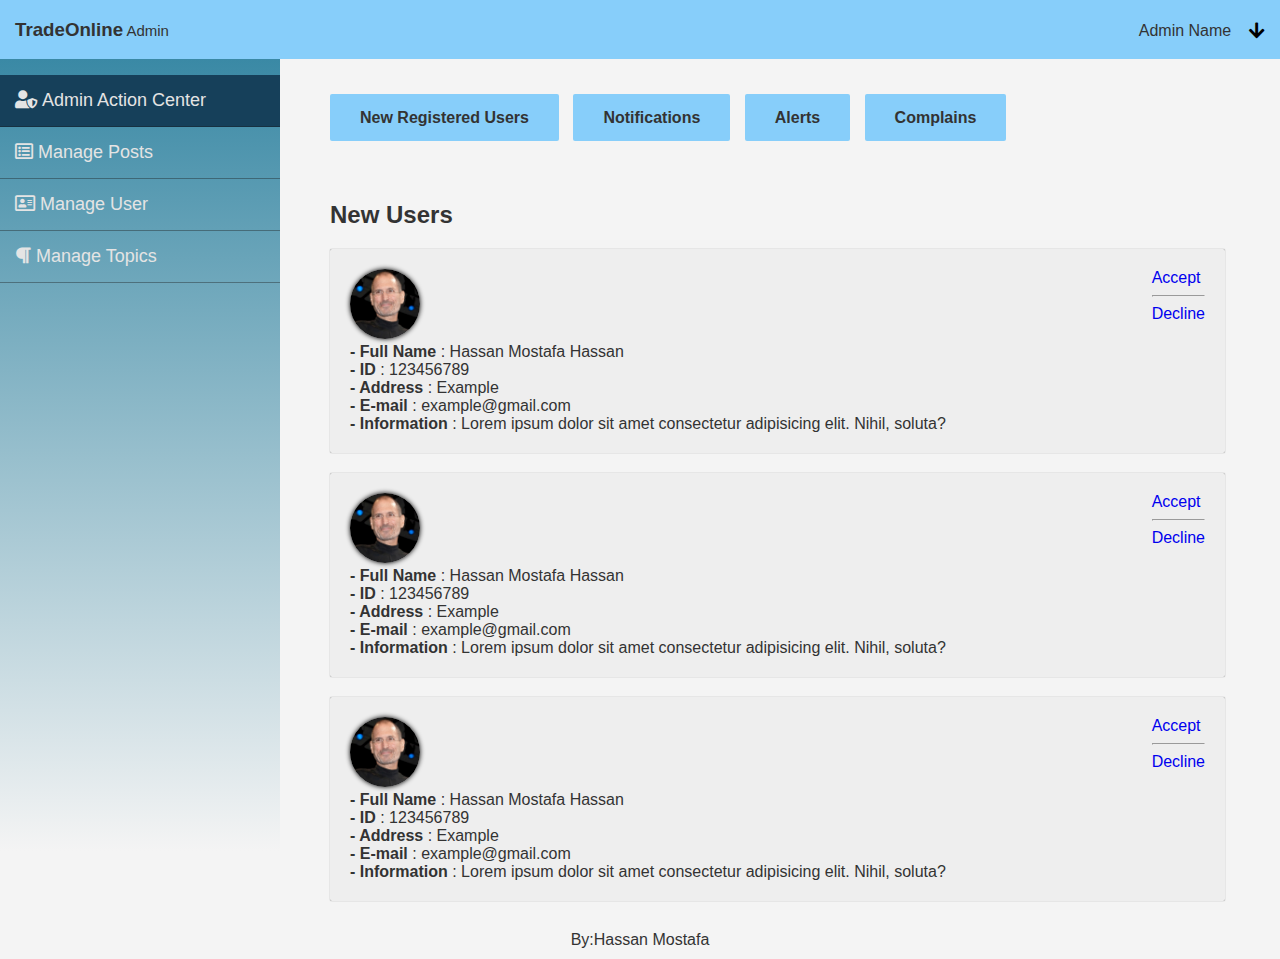
<file: admin/index.html>
<!DOCTYPE html>
<html lang="en">

<head>
    <meta charset="UTF-8">
    <meta name="viewport" content="width=device-width, initial-scale=1.0">
    <title>Admin | Main</title>
    <link rel="stylesheet" href="https://cdnjs.cloudflare.com/ajax/libs/font-awesome/5.13.0/css/all.min.css">
    <link rel="stylesheet" href="css/stylemin.css">
</head>

<body>
    <nav>
        <div class="logo">
            <h3>TradeOnline<span class="logo2"> admin</span></h3>
        </div>
        <div class="menu">
            <ul>
                <li> Admin Name&nbsp; &nbsp; <i class="fas fa-arrow-down open" onclick="showSideMenu()"></i>
                </li>
                <ul class="side-menu">
                    <li class="close"><i onclick="hideSideMenu()" class="fas fa-times"></i></li>
                    <li>Logout</li>
                    <li>Settings</li>
                </ul>
            </ul>
        </div>
    </nav>

    <div class="content">
        <div class="side-bar">
            <ul>
                <li style="background: rgb(22, 64, 90);" class="adminActionCenterBTN " onclick="showActionCenter()"><i
                        class="fas fa-user-shield"></i> Admin Action Center</li>
                <li class="managePostsBTN" onclick="showManager()"><i class="far fa-list-alt"></i> Manage Posts</li>
                <li class="manageUserBTN" onclick="showUserSection()"><i class="far fa-address-card"></i> Manage User
                </li>
                <li class="manageTopicsBTN" onclick="showTopicside()"><i class="fas fa-paragraph"></i> Manage Topics
                </li>

            </ul>
        </div>


        <div class="content-side">


            <div class="action-center">
                <div class="big-btns">
                    <a href="#" class="btn-bg" onclick="newRegiBtn()">New Registered Users</a>
                    <a href="#" class="btn-bg" onclick="notifBtn()">Notifications</a>
                    <a href="#" class="btn-bg" onclick="alertsBtn()">Alerts</a>
                    <a href="#" class="btn-bg" onclick="compsBtn()">Complains</a>

                </div>
                <br><br><br>

                <div class="newUsers">
                    <h2>New Users</h2>
                    <div class="card">
                        <div class="card-info">
                            <div class="pics">

                                <img src="img/1.jpg" width="70px" height="70px">
                            </div>
                            <span class="bolds">- Full Name </span> : Hassan Mostafa Hassan <br>
                            <span class="bolds">- ID </span>: 123456789 <br>
                            <span class="bolds">- Address </span>: Example <br>
                            <span class="bolds">- E-mail </span>: example@gmail.com <br>
                            <span class="bolds">- Information </span>: Lorem ipsum dolor sit amet consectetur
                            adipisicing elit. Nihil,
                            soluta?
                        </div>
                        <div class="card-action">
                            <a href="#">Accept</a><br>
                            <hr>
                            <a href="#">Decline</a>

                        </div>

                    </div>
                    <div class="card">
                        <div class="card-info">
                            <div class="pics">

                                <img src="img/1.jpg" width="70px" height="70px">
                            </div>
                            <span class="bolds">- Full Name </span> : Hassan Mostafa Hassan <br>
                            <span class="bolds">- ID </span>: 123456789 <br>
                            <span class="bolds">- Address </span>: Example <br>
                            <span class="bolds">- E-mail </span>: example@gmail.com <br>
                            <span class="bolds">- Information </span>: Lorem ipsum dolor sit amet consectetur
                            adipisicing elit. Nihil,
                            soluta?
                        </div>
                        <div class="card-action">
                            <a href="#">Accept</a><br>
                            <hr>
                            <a href="#">Decline</a>

                        </div>

                    </div>
                    <div class="card">
                        <div class="card-info">
                            <div class="pics">

                                <img src="img/1.jpg" width="70px" height="70px">
                            </div>
                            <span class="bolds">- Full Name </span> : Hassan Mostafa Hassan <br>
                            <span class="bolds">- ID </span>: 123456789 <br>
                            <span class="bolds">- Address </span>: Example <br>
                            <span class="bolds">- E-mail </span>: example@gmail.com <br>
                            <span class="bolds">- Information </span>: Lorem ipsum dolor sit amet consectetur
                            adipisicing elit. Nihil,
                            soluta?
                        </div>
                        <div class="card-action">
                            <a href="#">Accept</a><br>
                            <hr>
                            <a href="#">Decline</a>

                        </div>

                    </div>
                </div>

                <div class="notif-area">
                    <h2>Notifications Section</h2>
                    <div class="notif">
                        <p class="bolds">Notification title</p>
                        <p style="color: grey;">17/12/2020</p>
                        <p>Lorem ipsum dolor sit amet, consectetur adipisicing elit. Neque, accusamus? Odit, officia
                            sequi consequatur veritatis sint id perspiciatis, eaque tempore fugit voluptates cumque
                            dicta cum? Dolorem quibusdam illo ut expedita?</p>
                    </div>
                    <div class="notif">
                        <p class="bolds">Notification title</p>
                        <p style="color: grey;">17/12/2020</p>
                        <p>Lorem ipsum dolor sit amet, consectetur adipisicing elit. Neque, accusamus? Odit, officia
                            sequi consequatur veritatis sint id perspiciatis, eaque tempore fugit voluptates cumque
                            dicta cum? Dolorem quibusdam illo ut expedita?</p>
                    </div>
                    <div class="notif">
                        <p class="bolds">Notification title</p>
                        <p style="color: grey;">17/12/2020</p>
                        <p>Lorem ipsum dolor sit amet, consectetur adipisicing elit. Neque, accusamus? Odit, officia
                            sequi consequatur veritatis sint id perspiciatis, eaque tempore fugit voluptates cumque
                            dicta cum? Dolorem quibusdam illo ut expedita?</p>
                    </div>

                </div>

                <div class="alert-area">
                    <div class="alert">
                        <p class="delete">Shipment Canceled</p>
                        <p style="color: grey;">17/12/2020</p>
                        <p><span class="bolds"> Alert Info</span>: Lorem ipsum dolor sit amet consectetur adipisicing
                            elit. Rem, totam! Ex nihil impedit sapiente Lorem ipsum dolor sit amet consectetur
                            adipisicing
                            elit. Rem, totam! Ex nihil impedit sapiente Lorem ipsum dolor sit amet consectetur
                            adipisicing
                            elit. Rem, totam! Ex nihil impedit sapiente explicabo blanditiis commodi eaque voluptatibus
                            harum.</p>
                    </div>

                    <div class="alert">
                        <p class="delete">Accident</p>
                        <p style="color: grey;">17/12/2020</p>
                        <p><span class="bolds"> Alert Info</span>: Lorem ipsum dolor sit amet consectetur adipisicing
                            elit. Rem, totam! Ex nihil impedit sapiente Lorem ipsum dolor sit amet consectetur
                            adipisicing
                            elit. Rem, totam! Ex nihil impedit sapiente Lorem ipsum dolor sit amet consectetur
                            adipisicing
                            elit. Rem, totam! Ex nihil impedit sapiente explicabo blanditiis commodi eaque voluptatibus
                            harum.</p>
                    </div>

                    <div class="alert">
                        <p class="delete">Shipment delayed</p>
                        <p style="color: grey;">17/12/2020</p>
                        <p><span class="bolds"> Alert Info</span>: Lorem ipsum dolor sit amet consectetur adipisicing
                            elit. Rem, totam! Ex nihil impedit sapiente Lorem ipsum dolor sit amet consectetur
                            adipisicing
                            elit. Rem, totam! Ex nihil impedit sapiente Lorem ipsum dolor sit amet consectetur
                            adipisicing
                            elit. Rem, totam! Ex nihil impedit sapiente explicabo blanditiis commodi eaque voluptatibus
                            harum.</p>
                    </div>
                </div>

                <div class="comp-area">
                    <div class="comp">
                        <p><span class="bolds">From : </span>Hassan</p>
                        <p style="color: grey;"><span class="bolds" style="color: black;">At : </span> 17/12/2020 </p>
                        <p><span class="bolds">About : </span>Lorem ipsum dolor sit amet, consectetur adipisicing elit.
                            Laboriosam ipsum illum voluptate sint autem doloribus aut a hic laborum magni dicta qui
                            dolorem harum aliquid, dolores dolorum eveniet reprehenderit? Adipisci impedit doloribus
                            ullam nostrum quia iure vitae consectetur perspiciatis tempora, dolores a laborum delectus
                            nulla animi beatae, saepe voluptate provident nobis rerum cupiditate reiciendis perferendis
                            ut? Quia velit iste delectus dolores accusantium? Veniam minima dolor at, quas consectetur
                            omnis ipsum placeat ex doloremque illo atque unde, inventore, voluptatem a eligendi officia
                            alias ullam commodi adipisci laudantium reprehenderit repellendus accusantium. Nostrum
                            praesentium cupiditate dolorem aspernatur aut recusandae reiciendis sunt consequuntur quod!
                        </p>
                        <a href="">Reply</a> <br>
                        <a href="">Delete</a>
                    </div>

                    <div class="comp">
                        <p><span class="bolds">From : </span>Ahmed</p>
                        <p style="color: grey;"><span class="bolds" style="color: black;">At : </span> 17/12/2020 </p>
                        <p><span class="bolds">About : </span>Lorem ipsum dolor sit amet, consectetur adipisicing elit.
                            Laboriosam ipsum illum voluptate sint autem doloribus aut a hic laborum magni dicta qui
                            dolorem harum aliquid, dolores dolorum eveniet reprehenderit? Adipisci impedit doloribus
                            ullam nostrum quia iure vitae consectetur perspiciatis tempora, dolores a laborum delectus
                            nulla animi beatae, saepe voluptate provident nobis rerum cupiditate reiciendis perferendis
                            ut? Quia velit iste delectus dolores accusantium? Veniam minima dolor at, quas consectetur
                            omnis ipsum placeat ex doloremque illo atque unde, inventore, voluptatem a eligendi officia
                            alias ullam commodi adipisci laudantium reprehenderit repellendus accusantium. Nostrum
                            praesentium cupiditate dolorem aspernatur aut recusandae reiciendis sunt consequuntur quod!
                        </p>
                        <a href="">Reply</a> <br>
                        <a href="">Delete</a>
                    </div>

                    <div class="comp">
                        <p><span class="bolds">From : </span>Ali</p>
                        <p style="color: grey;"><span class="bolds" style="color: black;">At : </span> 17/12/2020 </p>
                        <p><span class="bolds">About : </span>Lorem ipsum dolor sit amet, consectetur adipisicing elit.
                            Laboriosam ipsum illum voluptate sint autem doloribus aut a hic laborum magni dicta qui
                            dolorem harum aliquid, dolores dolorum eveniet reprehenderit? Adipisci impedit doloribus
                            ullam nostrum quia iure vitae consectetur perspiciatis tempora, dolores a laborum delectus
                            nulla animi beatae, saepe voluptate provident nobis rerum cupiditate reiciendis perferendis
                            ut? Quia velit iste delectus dolores accusantium? Veniam minima dolor at, quas consectetur
                            omnis ipsum placeat ex doloremque illo atque unde, inventore, voluptatem a eligendi officia
                            alias ullam commodi adipisci laudantium reprehenderit repellendus accusantium. Nostrum
                            praesentium cupiditate dolorem aspernatur aut recusandae reiciendis sunt consequuntur quod!
                        </p>
                        <br>

                        <a href="">Reply</a> <br>
                        <a href="">Delete</a>
                    </div>

                </div>

            </div>

            <div class="manager">
                <div class="big-btns">
                    <a href="#" class="btn-bg" onclick="showManage()">Manage Posts</a>
                    <a href="#" class="btn-bg" onclick="showEditor()">Add Posts</a>
                </div>
                <br><br><br>
                <div class="manage">
                    <h2>Manage Pending Posts</h2>
                    <table>
                        <thead>
                            <th>N</th>
                            <th>Title</th>
                            <th>Uploader</th>
                            <th>Contains</th>
                            <th colspan="3">Action</th>
                        </thead>
                        <tbody>
                            <tr>
                                <td>1</td>
                                <td>First Post</td>
                                <td>Hassan Mostafa Hassan Mohammed </td>
                                <td class="contains">Lorem ipsum dolor sit, amet consectetur adipisicing elit. Placeat,
                                    aut.Lorem ipsum dolor sit, amet consectetur adipisicing elit. Placeat, aut.Lorem
                                    ipsum dolor sit, amet consectetur adipisicing elit. Placeat, aut.Lorem ipsum dolor
                                    sit, amet consectetur adipisicing elit. Placeat, aut.Lorem ipsum dolor sit, amet
                                    consectetur adipisicing elit. Placeat, aut.

                                    <div class="pics">
                                        <img src="img/sample3.jpg" width="80px" height="80px">
                                        <img src="img/sample2.jpg" width="80px" height="80px">
                                        <img src="img/sample3.jpg" width="80px" height="80px">
                                        <img src="img/sample4.jpg" width="80px" height="80px">
                                    </div>
                                </td>
                                <td><a href="#" class="edit">Edit</a></td>
                                <td><a href="#" class="pub">Publish</a></td>
                                <td><a href="#" class="delete">Decline</a></td>
                            </tr>

                            <tr>
                                <td>2</td>
                                <td>secod Post</td>
                                <td>Gdo</td>
                                <td class="contains">Lorem ipsum dolor sit, amet consectetur adipisicing elit. Placeat,
                                    aut.Lorem ipsum dolor sit, amet consectetur adipisicing elit. Placeat, aut.Lorem
                                    ipsum dolor sit, amet consectetur adipisicing elit. Placeat, aut.Lorem ipsum dolor
                                    sit, amet consectetur adipisicing elit. Placeat, aut.Lorem ipsum dolor sit, amet
                                    consectetur adipisicing elit. Placeat, aut.

                                    <div class="pics">
                                        <img src="img/sample3.jpg" width="80px" height="80px">
                                        <img src="img/sample2.jpg" width="80px" height="80px">
                                        <img src="img/sample3.jpg" width="80px" height="80px">
                                        <img src="img/sample4.jpg" width="80px" height="80px">
                                    </div>
                                </td>
                                <td><a href="#" class="edit">Edit</a></td>
                                <td><a href="#" class="pub">Publish</a></td>
                                <td><a href="#" class="delete">Decline</a></td>
                            </tr>

                            <tr>
                                <td>3</td>
                                <td>Third Post</td>
                                <td>Omar</td>
                                <td class="contains">Lorem ipsum dolor sit, amet consectetur adipisicing elit. Placeat,
                                    aut.Lorem ipsum dolor sit, amet consectetur adipisicing elit. Placeat, aut.Lorem
                                    ipsum dolor sit, amet consectetur adipisicing elit. Placeat, aut.Lorem ipsum dolor
                                    sit, amet consectetur adipisicing elit. Placeat, aut.Lorem ipsum dolor sit, amet
                                    consectetur adipisicing elit. Placeat, aut.

                                    <div class="pics">
                                        <img src="img/sample3.jpg" width="80px" height="80px">
                                        <img src="img/sample2.jpg" width="80px" height="80px">
                                        <img src="img/sample3.jpg" width="80px" height="80px">
                                        <img src="img/sample4.jpg" width="80px" height="80px">
                                    </div>
                                </td>
                                <td><a href="#" class="edit">Edit</a></td>
                                <td><a href="#" class="pub">Publish</a></td>
                                <td><a href="#" class="delete">Decline</a></td>
                            </tr>

                            <tr>
                                <td>5</td>
                                <td>4th Post</td>
                                <td>Sameh</td>
                                <td class="contains">Lorem ipsum dolor sit, amet consectetur adipisicing elit. Placeat,
                                    aut.Lorem ipsum dolor sit, amet consectetur adipisicing elit. Placeat, aut.Lorem
                                    ipsum dolor sit, amet consectetur adipisicing elit. Placeat, aut.Lorem ipsum dolor
                                    sit, amet consectetur adipisicing elit. Placeat, aut.Lorem ipsum dolor sit, amet
                                    consectetur adipisicing elit. Placeat, aut.

                                    <div class="pics">
                                        <img src="img/sample3.jpg" width="80px" height="80px">
                                        <img src="img/sample2.jpg" width="80px" height="80px">
                                        <img src="img/sample3.jpg" width="80px" height="80px">
                                        <img src="img/sample4.jpg" width="80px" height="80px">
                                    </div>
                                </td>
                                <td><a href="#" class="edit">Edit</a></td>
                                <td><a href="#" class="pub">Publish</a></td>
                                <td><a href="#" class="delete">Decline</a></td>
                            </tr>

                            <tr>
                                <td>6</td>
                                <td>6th Post</td>
                                <td>Abanoub</td>
                                <td class="contains">Lorem ipsum dolor sit, amet consectetur adipisicing elit. Placeat,
                                    aut.Lorem ipsum dolor sit, amet consectetur adipisicing elit. Placeat, aut.Lorem
                                    ipsum dolor sit, amet consectetur adipisicing elit. Placeat, aut.Lorem ipsum dolor
                                    sit, amet consectetur adipisicing elit. Placeat, aut.Lorem ipsum dolor sit, amet
                                    consectetur adipisicing elit. Placeat, aut.

                                    <div class="pics">
                                        <img src="img/sample3.jpg" width="80px" height="80px">
                                        <img src="img/sample2.jpg" width="80px" height="80px">
                                        <img src="img/sample3.jpg" width="80px" height="80px">
                                        <img src="img/sample4.jpg" width="80px" height="80px">
                                    </div>
                                </td>
                                <td><a href="#" class="edit">Edit</a></td>
                                <td><a href="#" class="pub">Publish</a></td>
                                <td><a href="#" class="delete">Decline</a></td>
                            </tr>
                        </tbody>
                    </table>
                </div>

                <div class="add-post">

                    <form>
                        <div class="title">
                            <label for="">Title</label><br>
                            <input type="text" name="" class="text-input">
                        </div>
                        <br>
                        <div class="editor">
                            <label for="">Editor</label><br>
                            <textarea name="" cols="30" rows="30" id="editor"></textarea>
                        </div>
                        <br>
                        <div>
                            <label for="">Category</label><br>
                            <select name="" id="" class="category">
                                <option value="">Books</option>
                                <option value="">Art</option>
                                <option value="">Fashion</option>
                                <option value="">Electronics</option>
                                <option value="">Furniture</option>
                                <option value="">Health</option>
                                <option value="">Sport</option>
                            </select>
                        </div>
                    </form>
                    <br><br>

                    <div>
                        <a href="#" class="add">Submit</a>
                    </div>

                </div>
            </div>


            <div class="user-section">
                <h2>Registered Users</h2>
                <table>
                    <thead>
                        <th>N</th>
                        <th>Name</th>
                        <th>ID</th>
                        <th>Account Data</th>
                        <th colspan="3">Action</th>
                    </thead>
                    <tbody>
                        <tr>
                            <td>1</td>
                            <td>Hassan</td>
                            <td>1234567890</td>
                            <td class="contains">
                                - <span class="bolds">E-mail address</span> : example@gmail.com <br>
                                - <span class="bolds">Phone</span> : 1202105460 <br>
                                - <span class="bolds">Home Address</span> : Another example <br>
                                <hr>
                                <span class="bolds">Extra Information</span> : Lorem ipsum dolor sit amet consectetur
                                adipisicing elit. Delectus
                                rem reiciendis minima iste nostrum perferendis voluptate cupiditate iusto rerum
                                similique.
                            </td>
                            <td><a href="#" class="edit">Edit</a></td>

                            <td><a href="#" class="delete">Delete</a></td>
                        </tr>

                        <tr>
                            <td>2</td>
                            <td>gado</td>
                            <td>1234567890</td>
                            <td class="contains">
                                - <span class="bolds">E-mail address</span> : example@gmail.com <br>
                                - <span class="bolds">Phone</span> : 1202105460 <br>
                                - <span class="bolds">Home Address</span> : Another example <br>
                                <hr>
                                <span class="bolds">Extra Information</span> : Lorem ipsum dolor sit amet consectetur
                                adipisicing elit. Delectus
                                rem reiciendis minima iste nostrum perferendis voluptate cupiditate iusto rerum
                                similique.

                            </td>
                            <td><a href="#" class="edit">Edit</a></td>

                            <td><a href="#" class="delete">Delete</a></td>
                        </tr>

                        <tr>
                            <td>3</td>
                            <td>omar</td>
                            <td>1234567890</td>
                            <td class="contains">
                                - <span class="bolds">E-mail address</span> : example@gmail.com <br>
                                - <span class="bolds">Phone</span> : 1202105460 <br>
                                - <span class="bolds">Home Address</span> : Another example <br>
                                <hr>
                                <span class="bolds">Extra Information</span> : Lorem ipsum dolor sit amet consectetur
                                adipisicing elit. Delectus
                                rem reiciendis minima iste nostrum perferendis voluptate cupiditate iusto rerum
                                similique. </td>
                            <td><a href="#" class="edit">Edit</a></td>

                            <td><a href="#" class="delete">Delete</a></td>
                        </tr>

                        <tr>
                            <td>5</td>
                            <td>sameh</td>
                            <td>S654048545</td>
                            <td class="contains">
                                - <span class="bolds">E-mail address</span> : example@gmail.com <br>
                                - <span class="bolds">Phone</span> : 1202105460 <br>
                                - <span class="bolds">Home Address</span> : Another example <br>
                                <hr>
                                <span class="bolds">Extra Information</span> : Lorem ipsum dolor sit amet consectetur
                                adipisicing elit. Delectus
                                rem reiciendis minima iste nostrum perferendis voluptate cupiditate iusto rerum
                                similique.</td>
                            <td><a href="#" class="edit">Edit</a></td>

                            <td><a href="#" class="delete">Delete</a></td>
                        </tr>

                        <tr>
                            <td>6</td>
                            <td>Abanoub</td>
                            <td>9889745465454</td>
                            <td class="contains">
                                - <span class="bolds">E-mail address</span> : example@gmail.com <br>
                                - <span class="bolds">Phone</span> : 1202105460 <br>
                                - <span class="bolds">Home Address</span> : Another example <br>
                                <hr>
                                <span class="bolds">Extra Information</span> : Lorem ipsum dolor sit amet consectetur
                                adipisicing elit. Delectus
                                rem reiciendis minima iste nostrum perferendis voluptate cupiditate iusto rerum
                                similique.</td>
                            <td><a href="#" class="edit">Edit</a></td>

                            <td><a href="#" class="delete">Delete</a></td>
                        </tr>
                    </tbody>
                </table>
            </div>


            <div class="topics-side">

                <div class="big-btns">
                    <a href="#" class="btn-bg" onclick="showTopicSide()">Manage Topics</a>
                    <a href="#" class="btn-bg" onclick="showTopicsEditor()"> Add Topics</a>
                </div>
                <br><br><br>
                <div class="topics-table">
                    <h2>Manage Topics</h2>
                    <table>
                        <thead>
                            <th>N</th>
                            <th>Name</th>
                            <th colspan="3">Action</th>
                        </thead>
                        <tbody>
                            <tr>
                                <td>1</td>
                                <td>Electro</td>
                                <td><a href="#" class="edit">Edit</a></td>
                                <td><a href="#" class="delete">Delete</a></td>
                            </tr>

                            <tr>
                                <td>2</td>
                                <td>fashon</td>
                                <td><a href="#" class="edit">Edit</a></td>
                                <td><a href="#" class="delete">Delete</a></td>
                            </tr>

                            <tr>
                                <td>3</td>
                                <td>Furniture</td>
                                <td><a href="#" class="edit">Edit</a></td>
                                <td><a href="#" class="delete">Delete</a></td>
                            </tr>


                        </tbody>
                    </table>
                </div>

                <div class="add-topic">

                    <form>
                        <div class="title">
                            <label for="">Name</label><br>
                            <input type="text" name="" class="text-input">
                        </div>
                        <br>
                        <div class="editor">
                            <label for="">Discription</label><br>
                            <textarea name="" cols="100" rows="10" id="editor"></textarea>
                        </div>
                        <br>

                    </form>
                    <br><br>

                    <div>
                        <a href="#" class="add">Submit</a>
                    </div>


                </div>


            </div>
        </div>





    </div>
    <footer style="margin: 10px;
    text-align: center;">By:Hassan Mostafa</footer>


    <script src="https://cdn.ckeditor.com/ckeditor5/18.0.0/classic/ckeditor.js"></script>
    <script src="https://code.jquery.com/jquery-3.5.0.slim.min.js"
        integrity="sha256-MlusDLJIP1GRgLrOflUQtshyP0TwT/RHXsI1wWGnQhs=" crossorigin="anonymous"></script>
    <script>
        ClassicEditor
            .create(document.querySelector('#editor'), {
                toolbar: ['heading', '|', 'bold', 'italic', 'link', 'bulletedList', 'numberedList', 'blockQuote'],
                heading: {
                    options: [{
                            model: 'paragraph',
                            title: 'Paragraph',
                            class: 'ck-heading_paragraph'
                        },
                        {
                            model: 'heading1',
                            view: 'h1',
                            title: 'Heading 1',
                            class: 'ck-heading_heading1'
                        },
                        {
                            model: 'heading2',
                            view: 'h2',
                            title: 'Heading 2',
                            class: 'ck-heading_heading2'
                        }
                    ]
                }
            })
            .catch(error => {
                console.log(error);
            });

        function showSideMenu() {
            document.querySelector(".side-menu").style.height = "80px";
        }

        function hideSideMenu() {
            document.querySelector(".side-menu").style.height = "0";
        }
        // $('html').click(function () {
        //     document.querySelector(".side-menu").style.height = "0px";
        // });



        function showManage() {
            document.querySelector('.add-post').style.display = 'none';
            document.querySelector('.manage').style.display = 'block';
        }

        /*Side-menu-Function*/

        function showManager() {
            document.querySelector('.manager').style.display = 'block';
            document.querySelector('.topics-side').style.display = 'none';
            document.querySelector('.user-section').style.display = 'none';
            document.querySelector('.action-center').style.display = 'none';

            /*activeBTN*/
            document.querySelector('.adminActionCenterBTN').style.backgroundColor = "transparent";
            document.querySelector('.managePostsBTN').style.backgroundColor = "rgb(22, 64, 90)";
            document.querySelector('.manageUserBTN').style.backgroundColor = "transparent";
            document.querySelector('.manageTopicsBTN').style.backgroundColor = "transparent";

        }


        function showEditor() {
            document.querySelector('.add-post').style.display = 'block';
            document.querySelector('.manage').style.display = 'none';
        }

        function showTopicSide() {
            document.querySelector('.add-topic').style.display = 'none';
            document.querySelector('.topics-table').style.display = 'block';
        }

        /*Side-menu-Function*/
        function showTopicside() {
            document.querySelector('.manager').style.display = 'none';
            document.querySelector('.topics-side').style.display = 'block';
            document.querySelector('.user-section').style.display = 'none';
            document.querySelector('.action-center').style.display = 'none';


            /*activeBTN*/
            document.querySelector('.adminActionCenterBTN').style.backgroundColor = "transparent";
            document.querySelector('.managePostsBTN').style.backgroundColor = "transparent";
            document.querySelector('.manageUserBTN').style.backgroundColor = "transparent";
            document.querySelector('.manageTopicsBTN').style.backgroundColor = "rgb(22, 64, 90) ";


        }

        function showTopicsEditor() {
            document.querySelector('.topics-table').style.display = 'none';
            document.querySelector('.add-topic').style.display = 'block';
        }

        /*Side-menu-Function*/
        function showUserSection() {
            document.querySelector('.manager').style.display = 'none';
            document.querySelector('.topics-side').style.display = 'none';
            document.querySelector('.user-section').style.display = 'block';
            document.querySelector('.action-center').style.display = 'none';


            /*activeBTN*/
            document.querySelector('.adminActionCenterBTN').style.backgroundColor = "transparent";
            document.querySelector('.managePostsBTN').style.backgroundColor = "transparent";
            document.querySelector('.manageUserBTN').style.backgroundColor = "rgb(22, 64, 90)";
            document.querySelector('.manageTopicsBTN').style.backgroundColor = "transparent";

        }

        /*Side-menu-Function*/
        function showActionCenter() {
            document.querySelector('.manager').style.display = 'none';
            document.querySelector('.topics-side').style.display = 'none';
            document.querySelector('.user-section').style.display = 'none';
            document.querySelector('.action-center').style.display = 'block';


            /*activeBTN*/
            document.querySelector('.adminActionCenterBTN').style.backgroundColor = "rgb(22, 64, 90)";
            document.querySelector('.managePostsBTN').style.backgroundColor = "transparent";
            document.querySelector('.manageUserBTN').style.backgroundColor = "transparent";
            document.querySelector('.manageTopicsBTN').style.backgroundColor = "transparent";

        }


        function newRegiBtn() {
            document.querySelector('.newUsers').style.display = 'block';
            document.querySelector('.notif-area').style.display = 'none';
            document.querySelector('.alert-area').style.display = 'none';
            document.querySelector('.comp-area').style.display = 'none';

        }

        function notifBtn() {
            document.querySelector('.newUsers').style.display = 'none';
            document.querySelector('.notif-area').style.display = 'block';
            document.querySelector('.alert-area').style.display = 'none';
            document.querySelector('.comp-area').style.display = 'none';
        }

        function alertsBtn() {
            document.querySelector('.newUsers').style.display = 'none';
            document.querySelector('.notif-area').style.display = 'none';
            document.querySelector('.alert-area').style.display = 'block';
            document.querySelector('.comp-area').style.display = 'none';
        }

        function compsBtn() {
            document.querySelector('.newUsers').style.display = 'none';
            document.querySelector('.notif-area').style.display = 'none';
            document.querySelector('.alert-area').style.display = 'none';
            document.querySelector('.comp-area').style.display = 'block';
        }
    </script>

</body>

</html>
</file>
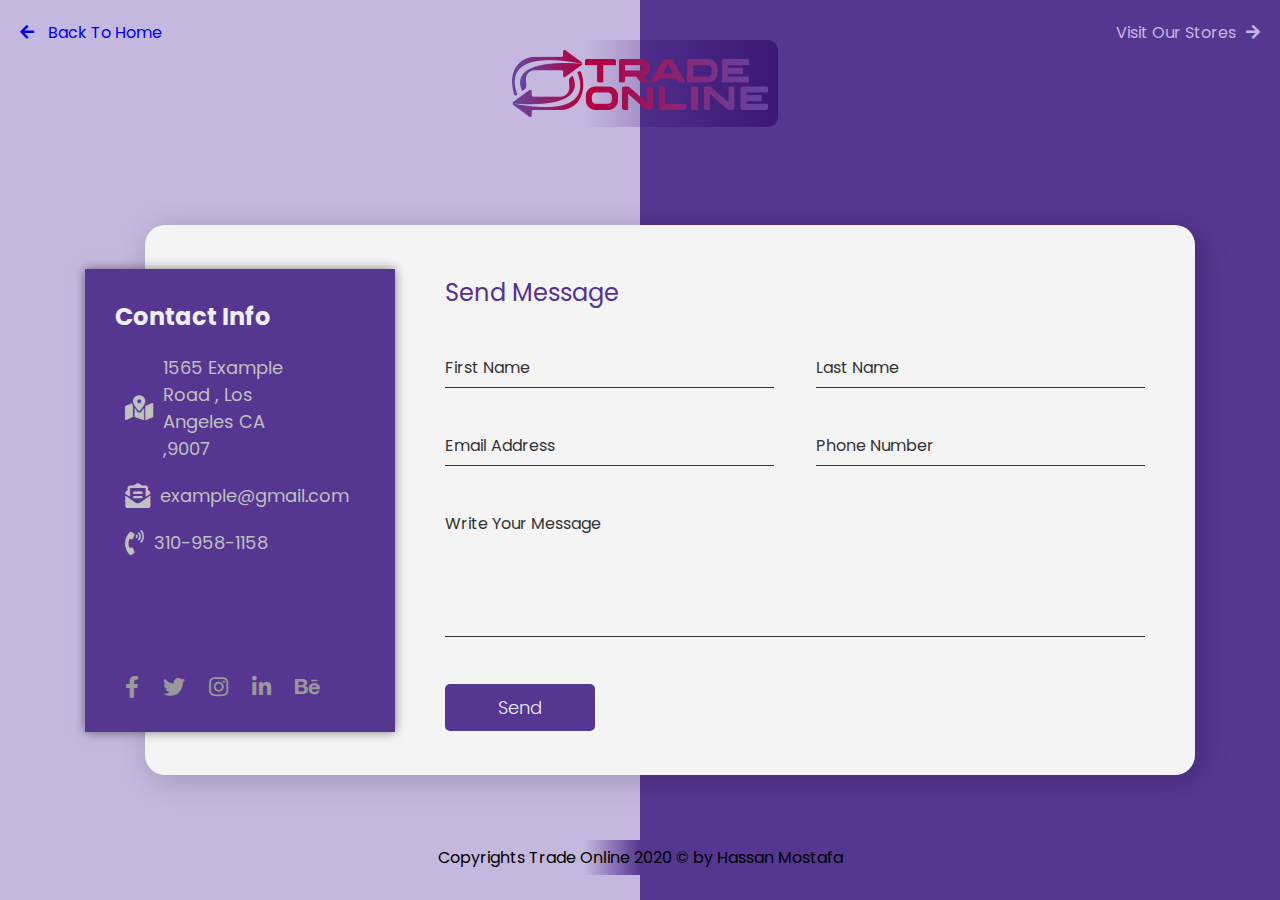
<file: contact.html>
<!DOCTYPE html>
<html lang="en">

<head>
    <meta charset="UTF-8">
    <meta name="viewport" content="width=device-width, initial-scale=1.0">
    <title>Trade Online | Contact</title>
    <link rel="stylesheet" href="css/contact.css">
    <link
        href="https://fonts.googleapis.com/css2?family=Poppins:ital,wght@0,200;0,300;0,400;0,500;0,600;0,700;0,800;1,100;1,200;1,300;1,400;1,500;1,600;1,700&display=swap"
        rel="stylesheet">
    <link rel="stylesheet" href="https://cdnjs.cloudflare.com/ajax/libs/font-awesome/5.13.0/css/all.min.css">
</head>

<body>
<a href="index.html">	<img class="logo" src="img/NEWLOGO2.png"></a>
    <div class="back-to-home">
        <a href="index.html"><i class="fas fa-arrow-left"></i> Back To Home</a>
    </div>
    <div class="forward">
        <a href="buyPath/home.html">Visit Our Stores<i class="fas fa-arrow-right"></i></a>
    </div>
    <div class="container">
        <div class="info-side">
            <h2>Contact Info</h2>
            <div class="info">
                <i class="fas fa-map-marked-alt"></i>
                <p> 1565 Example Road , Los Angeles CA ,9007 </p>

            </div>
            <div class="info"><i class="fas fa-envelope-open-text"></i>
                <p> example@gmail.com</p>
            </div>
            <div class="info"><i class="fas fa-phone-volume"></i>
                <p>310-958-1158</p>
            </div>
            <br><br>
            <br><br>
            <div class="media">
                <i class="fab fa-facebook-f"></i>
                <i class="fab fa-twitter"></i>
                <i class="fab fa-instagram"></i>
                <i class="fab fa-linkedin-in"></i>
                <i class="fab fa-behance"></i>
            </div>
        </div>
        <div class="form-side">
            <h2>Send Message</h2>
            <div class="form-box">
                <div class="input-box w50">
                    <input type="text" name="" id="" required><span>First Name</span>
                </div>
                <div class="input-box w50">
                    <input type="text" name="" id="" required><span>Last Name</span>
                </div>
                <div class="input-box w50">
                    <input type="text" name="" id="" required><span>Email Address</span>
                </div>
                <div class="input-box w50">
                    <input type="text" name="" id="" required><span>Phone Number</span>
                </div>
                <div class="input-box w100">
                    <textarea required></textarea>
                    <span>Write Your Message</span>
                </div>
                <div class="input-box w100">
                    <input type="submit" value="Send">

                </div>
            </div>


        </div>
        <footer>

            Copyrights Trade Online 2020 &copy; by Hassan Mostafa</footer>
    </div>
</body>

</html>
</file>
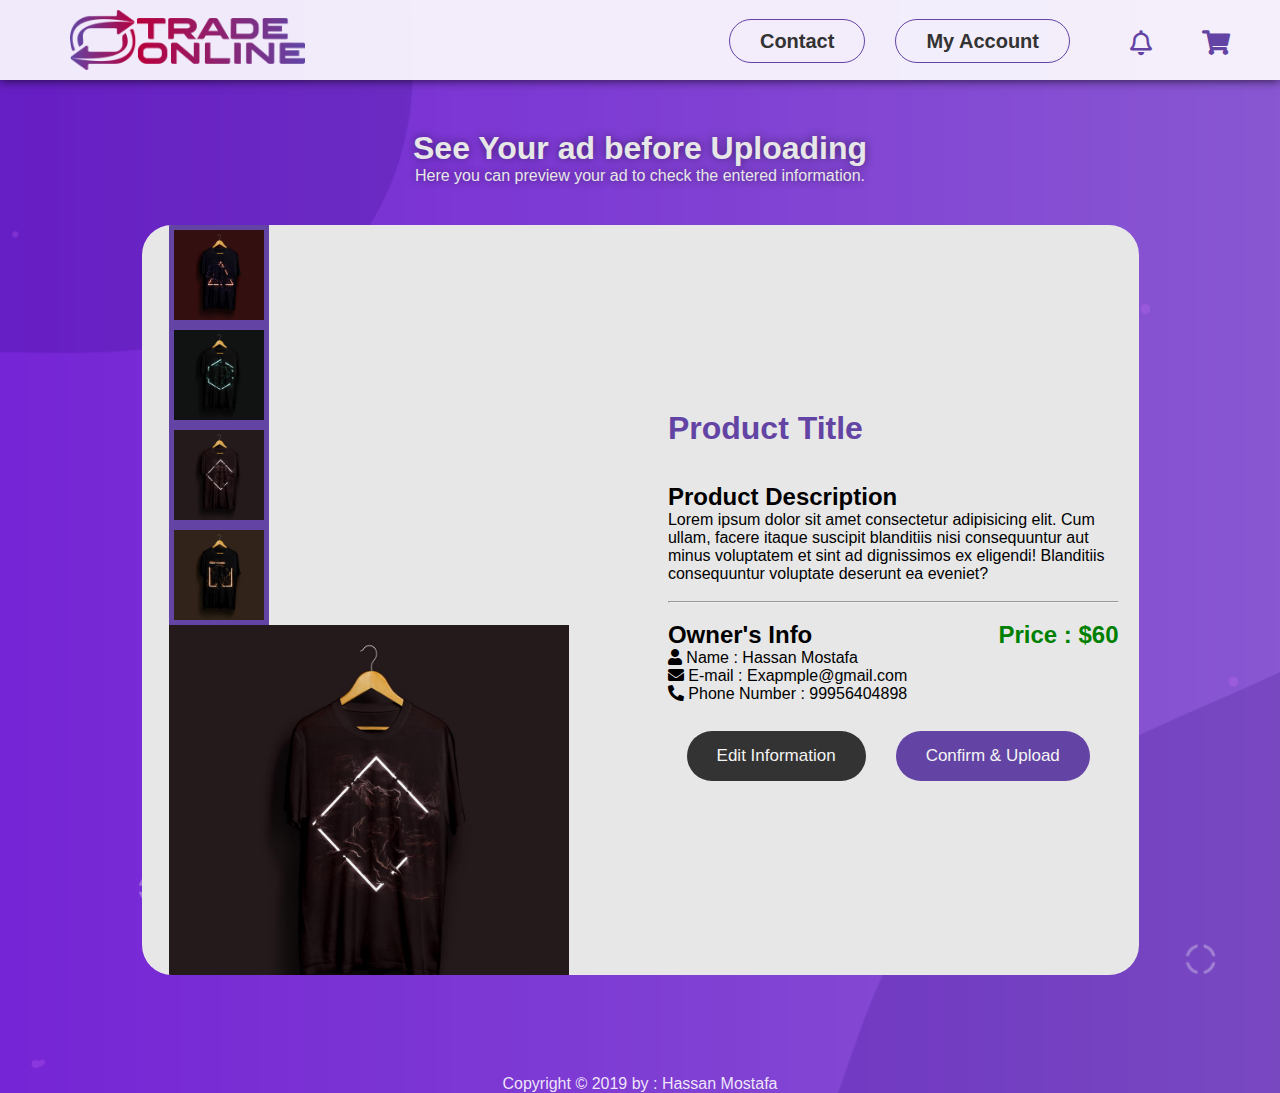
<file: preview.html>
<html lang="en">
  <head>
    <link
      rel="stylesheet"
      href="https://cdnjs.cloudflare.com/ajax/libs/font-awesome/5.11.2/css/all.css"
    />
    <meta charset="UTF-8" />
    <meta name="viewport" content="width=device-width, initial-scale=1.0" />
    <meta http-equiv="X-UA-Compatible" content="ie=edge" />
    <link rel="stylesheet" href="css/preview.css" />
    <link rel="icon" href="img/logorefined.png" />
    <title>PREVIEW</title>
  </head>
  <body>
    <div class="nav-wrapper">
      <div href="#" class="brand-logo">
        <img
          onclick="logoRedirect()"
          src="img/NEWLOGO2.png"
          height="60px"
          width="235px"
          style="margin: 10px 0; margin-left: 70px;"
        />
      </div>

      <div class="menu">
        <ul class="right hide-on-med-and-down ">
          <li><a href="#">Contact</a></li>
          <li><a href="index.html"> My Account </a></li>
          <li>
            <i
              class="far fa-bell"
              style="color: #6344a4; font-size: 25px; margin: 0 -30px 0 30px;"
            ></i>
          </li>
          <li>
            <i
              class="fas fa-shopping-cart"
              style="color: #6344a4;  font-size: 25px;  margin: 0 50px 0 50px;"
            ></i>
          </li>
        </ul>
      </div>
    </div>

    <div class="top-text">
      <h1>See Your ad before Uploading</h1>
      <p>Here you can preview your ad to check the entered information.</p>
    </div>

    <div class="card-container">
      <div class="card">
        <div class="card-left">
          <div class="imgs-holder">
            <div class="img-selector">
              <img
                onclick="pick1()"
                src="img/sample1.jpg"
                id="selector1"
                alt=""
              />
              <img
                onclick="pick2()"
                src="img/sample2.jpg"
                id="selector2"
                alt=""
              />
              <img
                onclick="pick3()"
                src="img/sample3.jpg"
                id="selector3"
                alt=""
              />
              <img
                onclick="pick4()"
                src="img/sample4.jpg"
                id="selector4"
                alt=""
              />
            </div>
            <div class="card-opened-img">
              <img src="img/sample3.jpg" id="mainPhoto" alt="" />
            </div>
          </div>
        </div>
        <div class="card-right">
          <h1 style="color: #6344a4;">Product Title</h1>
          <br /><br />

          <h2>Product Description</h2>
          <p>
            Lorem ipsum dolor sit amet consectetur adipisicing elit. Cum ullam,
            facere itaque suscipit blanditiis nisi consequuntur aut minus
            voluptatem et sint ad dignissimos ex eligendi! Blanditiis
            consequuntur voluptate deserunt ea eveniet?
          </p>

          <br />
          <hr />
          <br />
          <div class="card-right-splitter">
            <div class="h22">
              <h2 style="color: green;">Price : $60</h2>
            </div>

            <div class="h2">
              <h2>Owner's Info</h2>
              <p><i class="fas fa-user"></i> Name : Hassan Mostafa</p>
              <p><i class="fas fa-envelope"></i> E-mail : Exapmple@gmail.com</p>

              <p><i class="fas fa-phone-alt"></i> Phone Number : 99956404898</p>
            </div>
            <br />
          </div>
          <div class="buttons-area">
            <button type="button" class="Edit-btn">
              Edit Information
            </button>
            <button type="button" class="submit-btn">
              Confirm & Upload
            </button>
          </div>
        </div>
      </div>
    </div>

    <footer style="text-align: center;  color: rgba(255, 255, 255, 0.877);">
      Copyright &copy; 2019 by : Hassan Mostafa
    </footer>

    <script>
      function pick1() {
        var mainPhoto = document.getElementById("mainPhoto");
        mainPhoto.src = selector1.src;
      }
      function pick2() {
        var mainPhoto = document.getElementById("mainPhoto");
        mainPhoto.src = selector2.src;
      }
      function pick3() {
        var mainPhoto = document.getElementById("mainPhoto");
        mainPhoto.src = selector3.src;
      }
      function pick4() {
        var mainPhoto = document.getElementById("mainPhoto");
        mainPhoto.src = selector4.src;
      }

      function logoRedirect() {
        window.location.href = "index.html";
      }
    </script>
  </body>
</html>
</file>
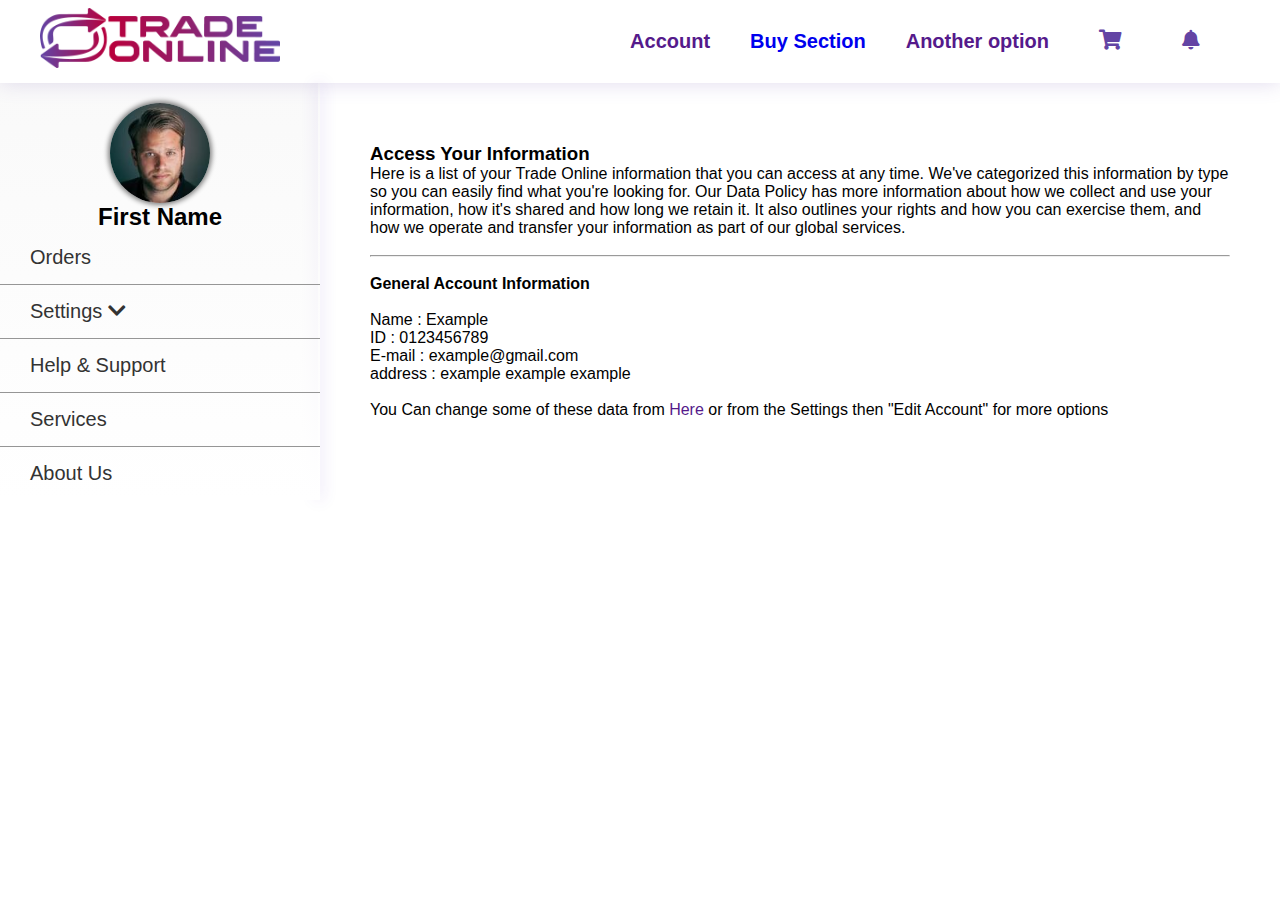
<file: profile.html>
<html lang="en">

<head>
    <meta charset="UTF-8">
    <meta name="viewport" content="width=device-width, initial-scale=1.0">
    <meta http-equiv="X-UA-Compatible" content="ie=edge">
    <title>Profile</title>
    <link rel="stylesheet" href="css/profile.css">
    <link rel="stylesheet" href="https://cdnjs.cloudflare.com/ajax/libs/font-awesome/5.11.2/css/all.css">
</head>

<body>

    <div class="nav-container">
        <div class="nav">
            <div class="logo">
                <img onclick="logoRedirect()" src="img/NEWLOGO2.png" height="60px" width="240px"
                    style="margin-top: 8px;" />
            </div>

            <div class="menu">
                <ul>
                    <li><a href=""> Account</a></li>
                    <li> <a href="buyPath/home.html"> Buy Section</a></li>
                    <li> <a href=""> Another option</a></li>
                    <i class="fas fa-shopping-cart"></i>
                    <i class="fas fa-bell"></i>
                </ul>
            </div>
        </div>
    </div>

    <div class="content">
        <div class="side-bar">
            <div class="personal">
                <img class="profile-pic" src="profile example/1.jpg" alt="">
                <br>
                <h2>First Name</h2>
            </div>

            <div class="side-bar-menu">
                <ul>

                    <li onclick="showOrders()">Orders</li>


                    <li onclick="showSettings()" id="setting" class="setting">Settings <i style="display: inline-block;"
                            id="downarrow" class="fas fa-chevron-down"></i>
                    <li onclick="hide()" id="hide" style="border: none; display: none;"><i
                            class="fas fa-chevron-up"></i></li>


                    <ul id="moreSettings">

                        <li><a href="#"> Privacy & Security</a> </li>
                        <li><a href="#"> Edit Account</a></li>

                        <li><a href="#"> Log out</a></li>
                        <li><a href="#"> DELETE ACCOUNT</a></li>

                    </ul>
                    </li>

                    <li onclick="showSupport()">Help & Support</li>
                    <li onclick="showServices()">Services</li>
                    <li onclick="showAbout()" style="border: none;">About Us</li>
                </ul>
            </div>
        </div>

        <div class="content-page">
            <div class="test">
                <div class="general-acc-info">
                    <h3>Access Your Information</h3>
                    <p>Here is a list of your Trade Online information that you can access at any time. We've
                        categorized
                        this information by type so you can easily find what you're looking for. Our Data Policy has
                        more information about how we collect and use your information, how it's shared and how long we
                        retain it. It also outlines your rights and how you can exercise them, and how we operate and
                        transfer your information as part of our global services.</p>
                    <br>
                    <hr><br>
                    <h4>General Account Information</h4><br>
                    <p>Name : Example</p>
                    <p>ID : 0123456789</p>
                    <p>E-mail : example@gmail.com</p>
                    <p>address : example example example </p>
                    <br>
                    <p>You Can change some of these data from <a href="">Here</a> or from the Settings then "Edit
                        Account" for more options</p>
                </div>



                <div class="orders">
                    <h3>Manage your orders</h3>
                    <br>
                    <br>

                    <div class="order-box">
                        <h4>Order1</h4>
                        <p>ETA : 2days , 3hrs,</p>
                        <p>Delivery by : Example</p>
                        <p><a href="#">Cancel Order </a>or <span><a href="# "> Add Detail</a></span></p>

                    </div>

                    <div class="order-box">
                        <h4>Order2</h4>
                        <p>ETA : 2days , 3hrs,</p>
                        <p>Delivery by : Example</p>
                        <p><a href="#">Cancel Order </a>or <span><a href="# "> Add Detail</a></span></p>

                    </div>

                    <div class="order-box">
                        <h4>Order3</h4>
                        <p>ETA : 2days , 3hrs,</p>
                        <p>Delivery by : Example</p>
                        <p><a href="#">Cancel Order </a>or <span><a href="# "> Add Detail</a></span></p>

                    </div>

                    <div class="order-box">
                        <h4>Order4</h4>
                        <p>ETA : 2days , 3hrs,</p>
                        <p>Delivery by : Example</p>
                        <p><a href="#">Cancel Order </a>or <span><a href="# "> Add Detail</a></span></p>

                    </div>
                </div>

                <div class="settings">


                    <div class="privacy">
                        <h2>Privacy</h2>
                        <p>
                            Privacy is a fundamental human right. At Trade Online, it’s also one of our core values.
                            Your
                            devices
                            are important to so many parts of your life. What you share from those experiences, and who
                            you
                            share it with, should be up to you. We design Trade Online products to protect your privacy
                            and
                            give
                            you control over your information. It’s not always easy. But that’s the kind of innovation
                            we
                            believe in.</p>
                        <br><br>
                        <h3>What is a Privacy Policy?</h3>
                        <p>
                            A Privacy Policy is a legal statement that specifies what the business owner does with the
                            personal data collected from users, along with how the data is processed and for what
                            purposes.

                            In 1968, Council of Europe did studies on the threat of the Internet expansion as they were
                            concerned with the effects of technology on human rights. This lead to the development of
                            policies that were to be developed to protect personal data.

                            This marks the start of what we know now as a "Privacy Policy." While the name "Privacy
                            Policy"
                            refers to the legal agreement, the concept of privacy and protecting user data is closely
                            related.

                            This agreement can also be known under these names:

                            Privacy Statement
                            Privacy Notice
                            Privacy Information
                            Privacy Page
                            A Privacy Policy can be used for both your website and mobile app if it's adapted to include
                            the
                            platforms your business operates on.

                            The requirements for Privacy Policies may differ from one country to another depending on
                            the
                            legislation. However, most privacy laws identify the following critical points that a
                            business
                            must comply with when dealing with personal data:

                            Notice - Data collectors must clearly disclose what they are doing with the personal
                            information
                            from users before collecting it.
                            Choice - The companies collecting the data must respect the choices of users on what
                            information
                            they choose to provide.
                            Access - Users should be able to view, update or request the removal of personal data
                            collected
                            by the company.
                            Security - Companies are entirely responsible for the accuracy and security (keeping it
                            properly
                            away from unauthorized eyes and hands) of the collected personal information.
                        </p>
                    </div>

                    <br>
                    <hr><br>
                    <div class="edit-account">
                        <label for="">Username</label><br> <input type="text"><br>
                        <label for="">E-mail address</label><br> <input type="text"><br>
                        <label for="">Current Password</label><br> <input type="text"><br>
                        <label for="">New Password</label><br> <input type="text"><br>
                    </div>
                    <br>
                    <hr> <br>
                    <div class="delete-acc">
                        <h3>Delete Your Account</h3>
                        <p>We won't be able to restore your account then!</p>
                        <br>
                        <p>Lorem ipsum dolor sit amet consectetur, adipisicing elit Quisquam.</p>
                        <a href="#" style="color: red;">Delete Account</a>
                    </div>




                </div>

                <div class="support">
                    <h3>Support</h3>
                    <br>
                    <hr><br>

                    <h4>Getting Started</h4>
                    <p>Lorem ipsum dolor sit amet consectetur adipisicing elit. Numquam sapiente iusto est debitis
                        deleniti iste voluptate accusamus, doloremque a molestiae repudiandae laboriosam sequi maiores
                        provident facilis? Amet odit magnam tempore? Ab unde placeat reprehenderit tempora excepturi
                        inventore sed quo blanditiis consequuntur laborum minima, eum voluptatem aut ea aperiam at quod!
                    </p>
                    <br>
                    <h4>Account Settings</h4>
                    <p>Lorem ipsum dolor, sit amet consectetur adipisicing elit. Ipsum nihil sequi, natus dignissimos
                        placeat molestias dolores esse. Totam vel tempore id at alias quasi expedita nostrum est
                        voluptatum tempora! Temporibus ipsa minus facilis accusamus voluptatem dolorem soluta neque iure
                        illum necessitatibus mollitia laborum, animi itaque dolores libero obcaecati repellendus
                        perspiciatis quisquam, commodi magni. Totam ad incidunt quas vel aliquid itaque nisi
                        reprehenderit dolores? Pariatur temporibus placeat eveniet, suscipit ratione veritatis tempora.
                        Repellat omnis ut repellendus incidunt quaerat, dolorum nemo sed in natus reiciendis? Expedita
                        atque quos nesciunt deleniti, quaerat aperiam voluptatem fuga illo, amet assumenda eius dolorem
                        iure inventore doloribus?</p>
                    <br>
                    <h4>Contact Us</h4>
                    <p>Lorem ipsum dolor sit amet consectetur adipisicing elit. Eum cupiditate doloremque nihil
                        recusandae voluptatibus, ad maxime porro ipsam dolor perspiciatis nisi facere non hic animi
                        dolorum exercitationem corporis itaque vel.
                        <br>
                        <i class="fab fa-facebook-f"></i>
                        <i class="fab fa-twitter"></i>
                        <i class="fab fa-instagram"></i>
                        <i class="fab fa-behance"></i>
                        <i class="fab fa-linkedin-in"></i>
                    </p>
                </div>

                <div class="services">
                    <h3>Services</h3>
                    <br>
                    <hr><br>

                    <h4>All we provide</h4>
                    <p>Comfortable selling and purchasing experience</p>
                </div>


                <div class="about">
                    <h3>About Us</h3>
                    <br>
                    <hr><br>

                    <h4>New Cairo Academy Team</h4>
                    <p>A small group of NCA students and this Project is our graduation project</p>

                </div>

            </div>
        </div>
    </div>


    <script>
        function showSettings() {
            document.getElementById("moreSettings").style.height = "200px";
            document.getElementById("hide").style.display = "block";
            document.getElementById("setting").style.border = "none";
            document.getElementById("downarrow").style.display = "none";
            document.querySelector('.about').style.display = "none";
            document.querySelector('.support').style.display = "none";
            document.querySelector('.general-acc-info').style.display = "none";
            document.querySelector('.orders').style.display = "none";
            document.querySelector('.services').style.display = "none";
            document.querySelector('.settings').style.display = "none";
            document.querySelector('.settings').style.display = "block";








        }

        function hide() {
            document.getElementById("moreSettings").style.height = "0px";
            document.getElementById("downarrow").style.display = "inline-block";

            document.getElementById("setting").style.borderBottom = "1px solid rgb(150, 150, 150)";
            document.getElementById("hide").style.display = "none";

        }

        function logoRedirect() {
            window.location.href = "index.html";
        }

        function showAbout() {
            document.querySelector('.about').style.display = "block";
            document.querySelector('.support').style.display = "none";
            document.querySelector('.general-acc-info').style.display = "none";
            document.querySelector('.orders').style.display = "none";
            document.querySelector('.services').style.display = "none";
            document.querySelector('.settings').style.display = "none";



        }

        function showOrders() {
            document.querySelector('.about').style.display = "none";
            document.querySelector('.support').style.display = "none";
            document.querySelector('.general-acc-info').style.display = "none";
            document.querySelector('.orders').style.display = "block";
            document.querySelector('.services').style.display = "none";
            document.querySelector('.settings').style.display = "none";


        }

        function showSupport() {
            document.querySelector('.about').style.display = "none";
            document.querySelector('.support').style.display = "block";
            document.querySelector('.general-acc-info').style.display = "none";
            document.querySelector('.orders').style.display = "none";
            document.querySelector('.services').style.display = "none";
            document.querySelector('.settings').style.display = "none";



        }

        function showServices() {
            document.querySelector('.about').style.display = "none";
            document.querySelector('.support').style.display = "none";
            document.querySelector('.general-acc-info').style.display = "none";
            document.querySelector('.orders').style.display = "none";
            document.querySelector('.services').style.display = "block";
            document.querySelector('.settings').style.display = "none";



        }
    </script>
</body>

</html>
</file>
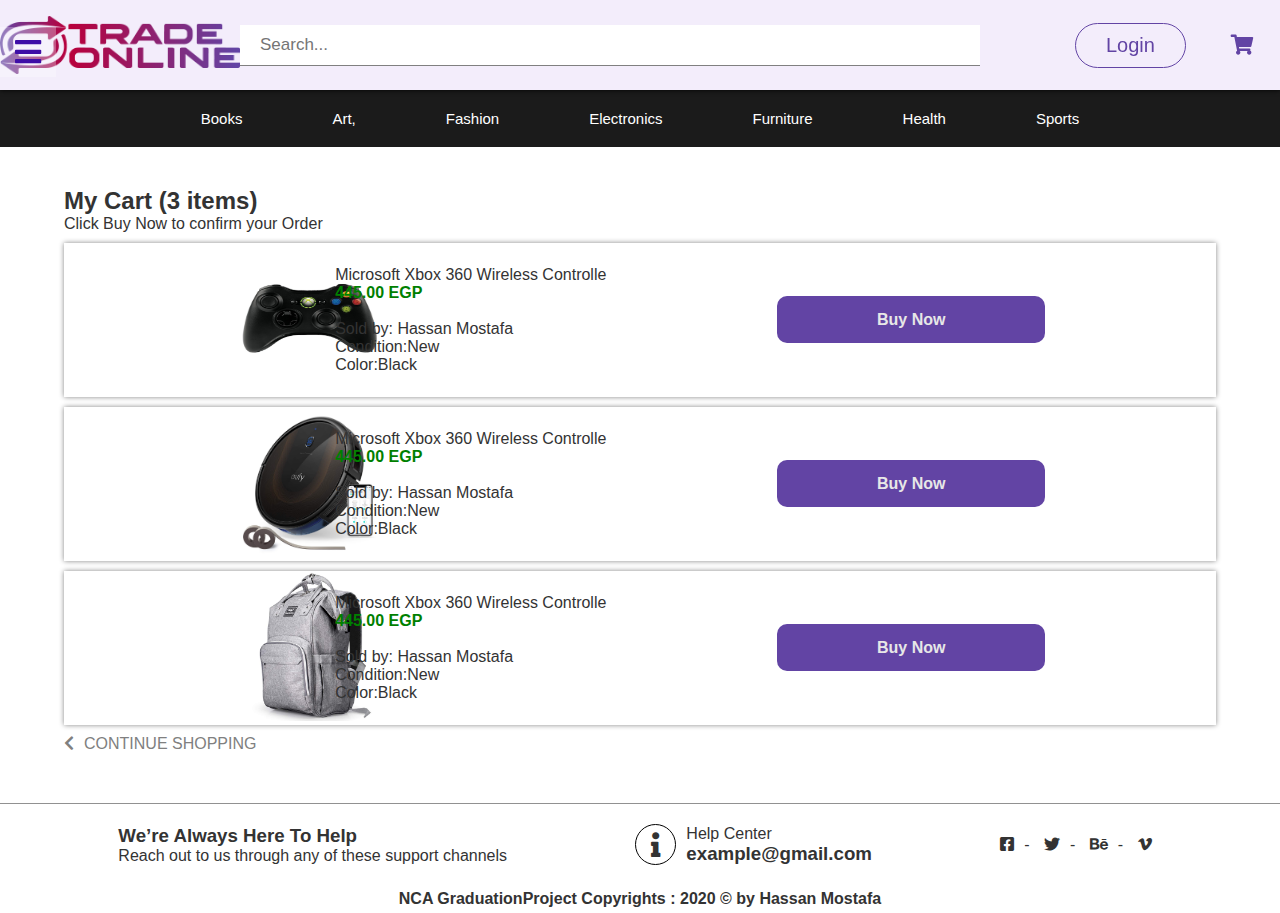
<file: buyPath/card.html>
<!DOCTYPE html>
<html lang="en">

<head>
    <meta charset="UTF-8">
    <meta name="viewport" content="width=device-width, initial-scale=1.0">
    <title>TO Buy | cart</title>
    <link rel="stylesheet" href="https://cdnjs.cloudflare.com/ajax/libs/font-awesome/5.11.2/css/all.css" />
    <link href="https://fonts.googleapis.com/icon?family=Material+Icons" rel="stylesheet" />
    <link rel="stylesheet" href="css/cart.css   ">
    <link rel="icon" href="img/logorefined.png">
</head>

<body>
    <div id="hamBtn" onclick="openSideMenu()">
        <i class="fas fa-bars   sidemenu-bars "></i>

    </div>

    <div class="nav">



        <div class="logo">
            <img onclick="logoRedirect()" src="img/NEWLOGO2.png" height="58px" width="240px" />
        </div>

        <div class="menu">
            <ul>

                <li class="search"><input type="text" placeholder="Search..."></li>


                <li> <a href="#"> Login </a></li>


                <li> <i class="fas fa-shopping-cart"></i> </li>
            </ul>
        </div>
    </div>


    <div id="SideMenu" class="side-mini-nav">
        <div class="side-menu-nav">
            <div onclick="closeSideMenu()" class="side-menu-close">
                <i class="fas fa-times"></i>
            </div>
            <ul class="side-mini-ul">
                <li> <input type="text" name="" id="" placeholder="Search..."> </li>
                <li> Home </li>
                <li> Art, Crafts & Collectables </li>
                <li> Fashion </li>

                <li> Electronics </li>
                <li> Furniture </li>
                <li> Health & Beauty </li>
                <li> Sports </li>
                <li> Books </li>
                <li> Art, Crafts & Collectables </li>
                <li> Fashion </li>

                <li> Electronics </li>
                <li> Furniture </li>
                <li> Health & Beauty </li>
                <li> Sports </li>




            </ul>
        </div>
    </div>

    <div class="mini-nav">
        <div class="menu">
            <ul>
                <li> <a href="#"> Books </a></li>
                <li> <a href="#"> Art, </a></li>
                <li> <a href="#"> Fashion </a></li>

                <li> <a href="#"> Electronics </a></li>
                <li> <a href="#"> Furniture </a></li>
                <li> <a href="#">Health </a></li>
                <li> <a href="#"> Sports </a></li>


            </ul>
        </div>
    </div>



    <div class="container">
        <h2>My Cart (3 items)
        </h2>
        <p>Click Buy Now to confirm your Order</p>
        <div class="card">
            <div class="card-img">
                <img src="img/sportsProdu/xboxController.jpg" width="150px" height="150px" alt="">
            </div>
            <div class="card-text">
                <p>
                    Microsoft Xbox 360 Wireless Controlle</p>
                <p style="font-weight: 600; color: green;">445.00 EGP
                </p> <br>
                <p>Sold by: Hassan Mostafa
                </p>
                <p>Condition:New
                </p>
                <p>Color:Black
                </p>
            </div>
            <div>
                <a href="" class="buyBTN">Buy Now</a>
            </div>
        </div>

        <div class="card">
            <div class="card-img">
                <img src="img/sportsProdu/robot.jpg" width="150px" height="150px" alt="">
            </div>
            <div class="card-text">
                <p>
                    Microsoft Xbox 360 Wireless Controlle</p>
                <p style="font-weight: 600; color: green;">445.00 EGP
                </p> <br>
                <p>Sold by: Hassan Mostafa
                </p>
                <p>Condition:New
                </p>
                <p>Color:Black
                </p>
            </div>
            <div>
                <a href="" class="buyBTN">Buy Now</a>
            </div>
        </div>

        <div class="card">
            <div class="card-img">
                <img src="img/sportsProdu/bag.jpg" width="150px" height="150px" alt="">
            </div>
            <div class="card-text">
                <p>
                    Microsoft Xbox 360 Wireless Controlle</p>
                <p style="font-weight: 600; color: green;">445.00 EGP
                </p> <br>
                <p>Sold by: Hassan Mostafa
                </p>
                <p>Condition:New
                </p>
                <p>Color:Black
                </p>
            </div>
            <div>
                <a href="" class="buyBTN">Buy Now</a>
            </div>

        </div>

        <div><a href="" style="color: gray; "> <i style="margin-right: 10px;" class="fas fa-chevron-left"></i>CONTINUE
                SHOPPING</a></div>

    </div>





    <footer>
        <div class="f-text">
            <h3>We’re Always Here To Help</h3>
            <p> Reach out to us through any of these support channels</p>
        </div>
        <div class="f-help">
            <div>
                <i class="fas fa-info"></i>
            </div>
            <div>
                <p>Help Center</p>
                <h3>example@gmail.com</h3>
            </div>
        </div>
        <div class="f-contact">
            <i class="fab fa-facebook-square"></i>-
            <i class="fab fa-twitter"></i>-
            <i class="fab fa-behance"></i>-
            <i class="fab fa-vimeo-v"></i>
        </div>
    </footer>
    <p style="text-align: center; font-weight: 600; margin: 5px;">NCA GraduationProject Copyrights : 2020 &copy; by
        Hassan Mostafa
    </p>
    <script>
        function logoRedirect() {
            window.location.href = "../index.html";
        }


        function openSideMenu() {
            document.getElementById('SideMenu').style.left = "0px";
            document.getElementById('hamBtn').style.opacity = '0';
            document.getElementById('hamBtn').style.transition = '.2s';
            document.getElementById('body').style.opacity = '.5'

        }

        function closeSideMenu() {
            document.getElementById('SideMenu').style.left = "-1000px";
            document.getElementById('hamBtn').style.opacity = '1';
            document.getElementById('hamBtn').style.transition = '.1s';
        }
    </script>
</body>

</html>
</file>
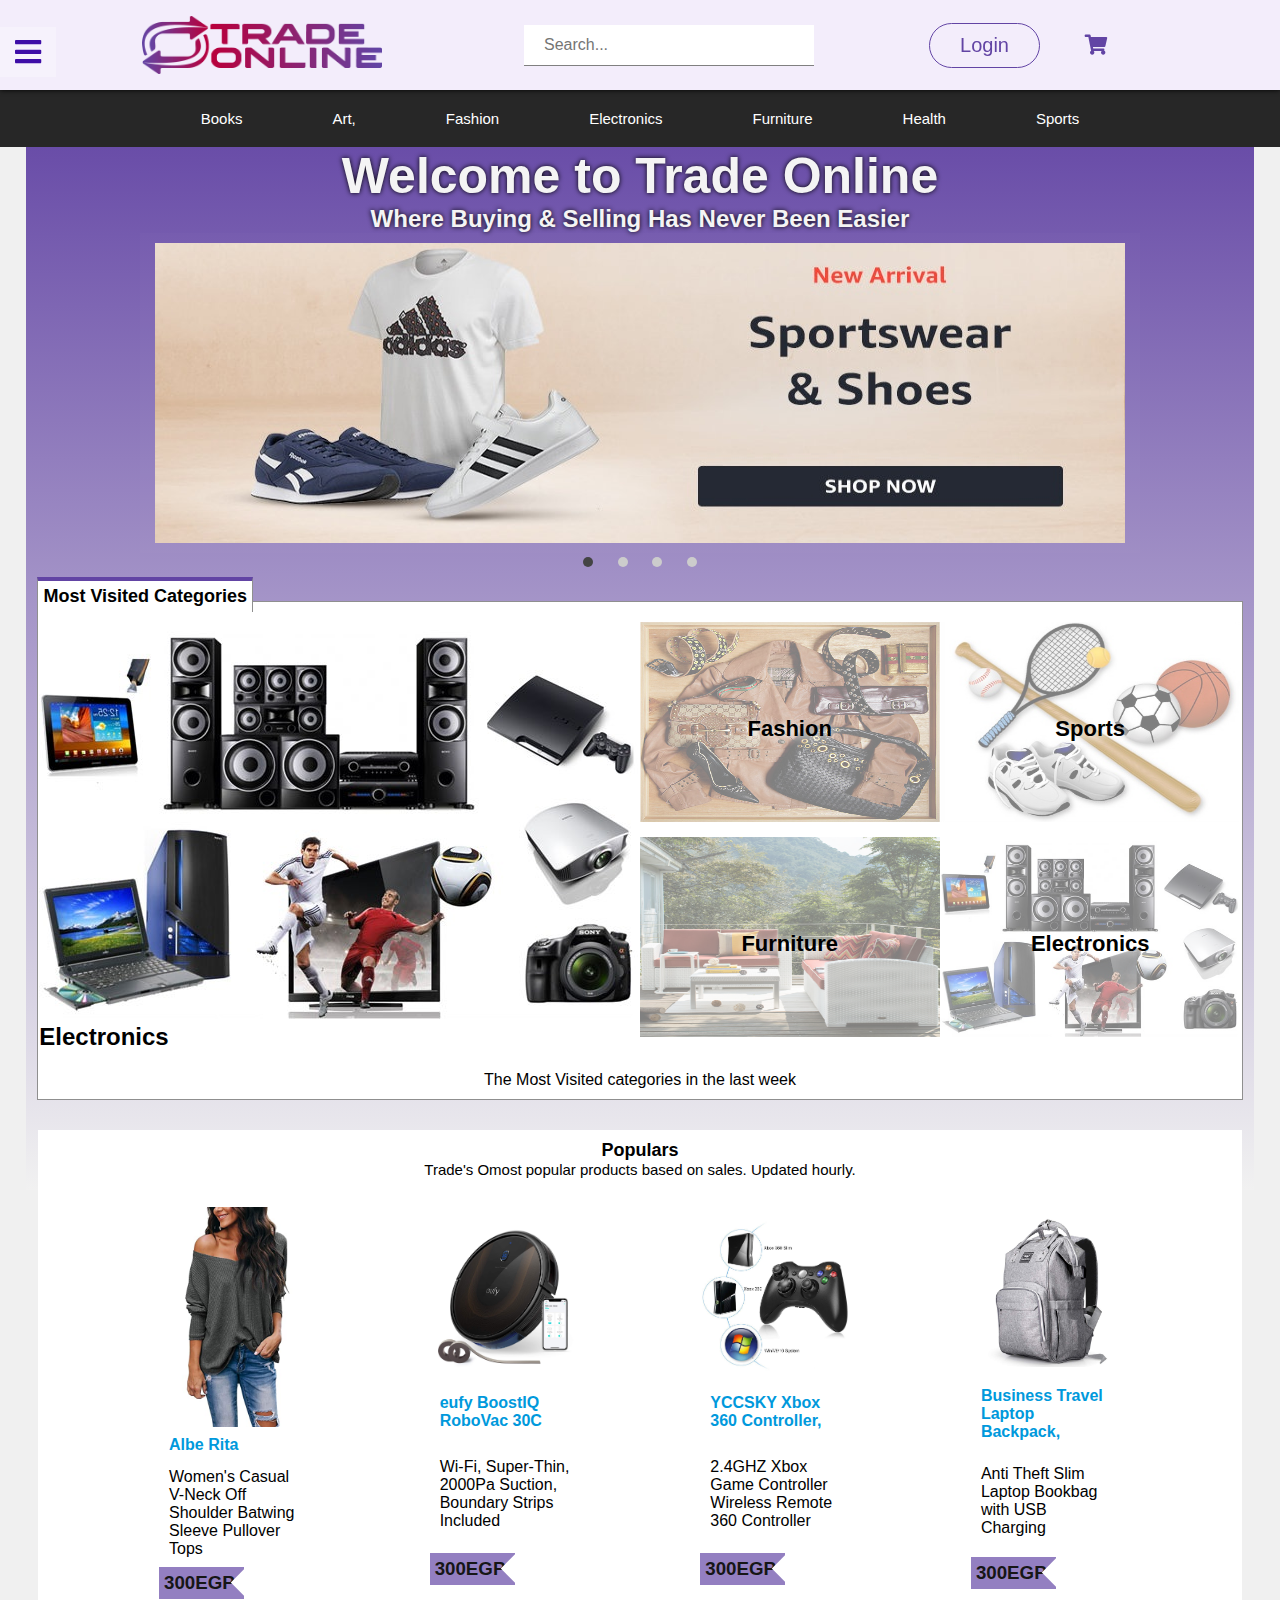
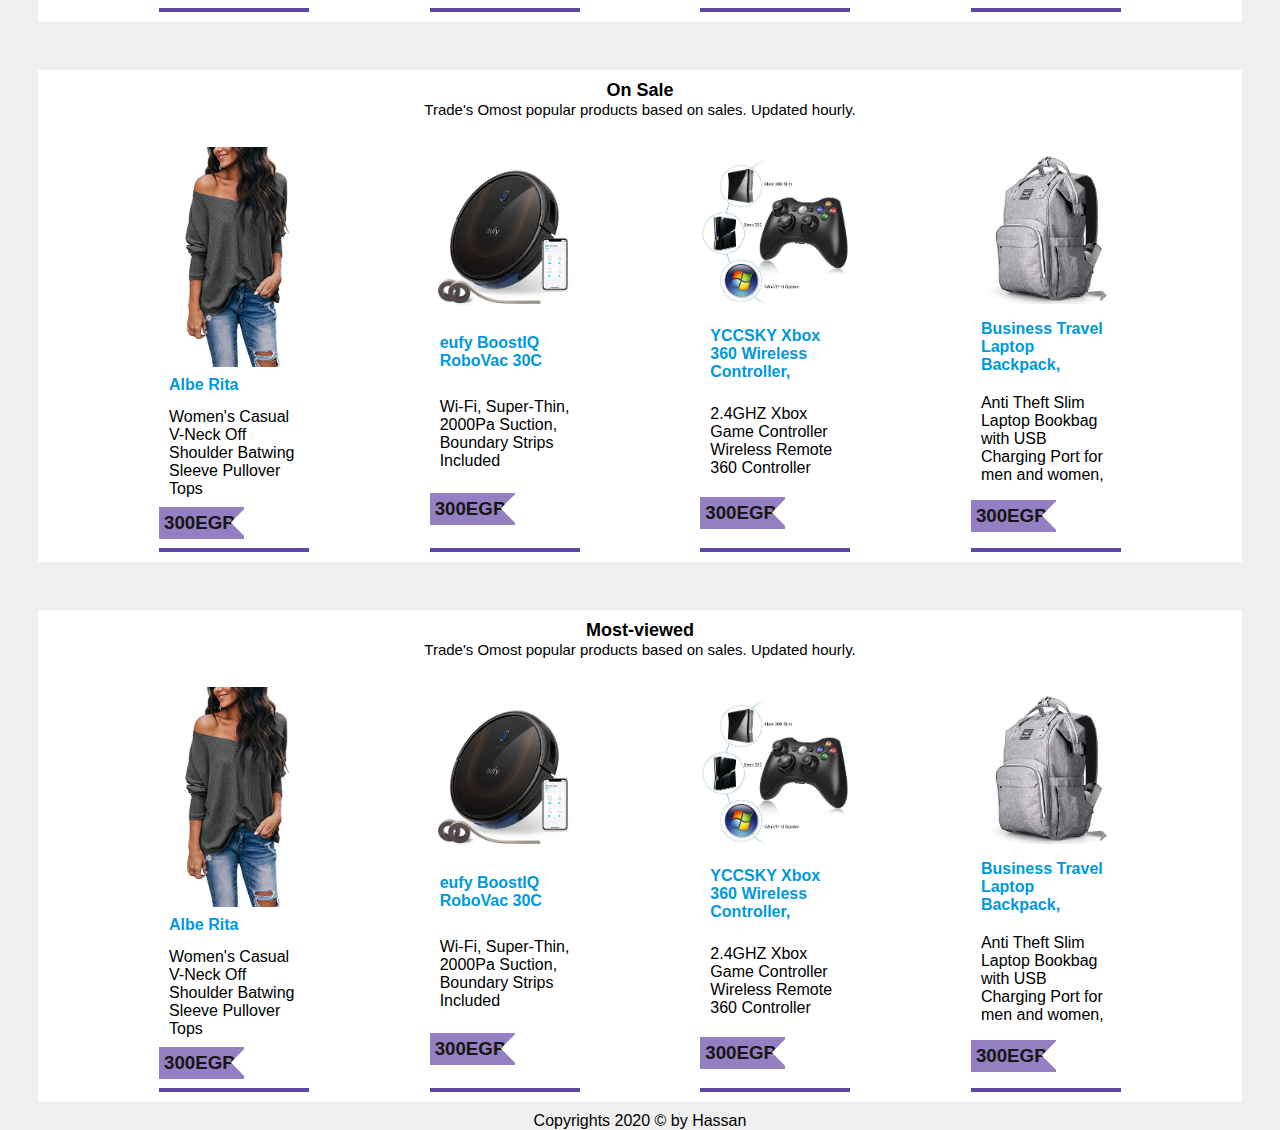
<file: buyPath/home.html>
<!DOCTYPE html>
<html lang="en">

<head>
    <meta charset="UTF-8">
    <meta name="viewport" content="width=device-width, initial-scale=1.0">
    <title>TO Buy | Home</title>
    <link rel="stylesheet" href="https://cdnjs.cloudflare.com/ajax/libs/font-awesome/5.11.2/css/all.css" />
    <link href="https://fonts.googleapis.com/icon?family=Material+Icons" rel="stylesheet" />
    <link rel="stylesheet" href="css/home.css   ">
    <link rel="icon" href="img/logorefined.png">
</head>

<body>

    <div id="hamBtn" onclick="openSideMenu()">
        <i class="fas fa-bars   sidemenu-bars "></i>

    </div>

    <div class="nav">



        <div class="logo">
            <img onclick="logoRedirect()" src="img/NEWLOGO2.png" height="58px" width="240px" />
        </div>

        <div class="menu">
            <ul>

                <li class="search"><input type="text" placeholder="Search..."></li>


                <li> <a href="#"> Login </a></li>


                <li> <i class="fas fa-shopping-cart"></i> </li>
            </ul>
        </div>
    </div>


    <div id="SideMenu" class="side-mini-nav">
        <div class="side-menu-nav">
            <div onclick="closeSideMenu()" class="side-menu-close">
                <i class="fas fa-times"></i>
            </div>
            <ul class="side-mini-ul">
                <li> <input type="text" name="" id="" placeholder="Search..."> </li>
                <li> <a href="../index.html"> Home</a> </li>
                <li><a href=""> Art, Crafts & Collectables</a> </li>
                <li> <a href="">Fashion </a></li>

                <li><a href=""> Electronics</a> </li>
                <li><a href=""> Furniture </a></li>
                <li> <a href="">Health & Beauty</a> </li>
                <li><a href=""> Sports </a></li>
                <li><a href=""> Books</a> </li>
                <li><a href=""> Art, Crafts & Collectables </a></li>
                <li><a href=""> Fashion </a></li>

                <li><a href=""> Electronics </a></li>
                <li><a href=""> Furniture</a> </li>
                <li><a href=""> Health & Beauty </a></li>
                <li><a href=""> Sports</a> </li>




            </ul>
        </div>
    </div>

    <div class="mini-nav">
        <div class="menu">
            <ul>
                <li> <a href="#"> Books </a></li>
                <li> <a href="#"> Art, </a></li>
                <li> <a href="#"> Fashion </a></li>

                <li> <a href="#"> Electronics </a></li>
                <li> <a href="#"> Furniture </a></li>
                <li> <a href="#">Health </a></li>
                <li> <a href="#"> Sports </a></li>


            </ul>
        </div>
    </div>

    <div class="main-text" style="text-align: center; color: #f4f4f4; text-shadow: 0 0 5px black;">
        <h1 style="font-size: 50px;">Welcome to Trade Online</h1>
        <h2>Where Buying & Selling Has Never Been Easier

        </h2>
    </div>


    <div id="slider">
        <input type="radio" name="slider" id="slide1" checked>
        <input type="radio" name="slider" id="slide2">
        <input type="radio" name="slider" id="slide3">
        <input type="radio" name="slider" id="slide4">
        <div id="slides">
            <div id="overflow">
                <div class="inner">
                    <div class="slide slide_1">
                        <div class="slide-content">
                            <img src="img/brands/1.jpg" alt="">
                        </div>
                    </div>
                    <div class="slide slide_2">
                        <div class="slide-content">
                            <img src="img/brands/2.jpg" alt="">
                        </div>
                    </div>
                    <div class="slide slide_3">
                        <div class="slide-content">
                            <img src="img/brands/3.jpg" alt="">
                        </div>
                    </div>
                    <div class="slide slide_4">
                        <div class="slide-content">
                            <img src="img/brands/4.png" alt="">
                        </div>
                    </div>
                </div>
            </div>
        </div>
        <div id="controls">
            <label for="slide1"></label>
            <label for="slide2"></label>
            <label for="slide3"></label>
            <label for="slide4"></label>
        </div>
        <div id="bullets">
            <label for="slide1"></label>
            <label for="slide2"></label>
            <label for="slide3"></label>
            <label for="slide4"></label>
        </div>
    </div>


    <div class="section-0">

        <div class="categories-ad">

            <div class="big-pic">
                <img src="img/brands/ele.jpg" alt="">
                <h2>Electronics</h2>
            </div>
            <div class="small-pic">
                <div class="pic">
                    <img src="img/brands/fashion.jpg" alt="">
                    <h2>Fashion</h2>
                </div>
                <div class="pic">
                    <img src="img/brands/sport.jpg" alt="">
                    <h2>Sports</h2>
                </div>
                <div class="pic">
                    <img src="img/brands/furn.jpg" alt="">
                    <h2>Furniture</h2>
                </div>
                <div class="pic">
                    <img src="img/brands/ele.jpg" alt="">
                    <h2>Electronics</h2>
                </div>

            </div>

        </div>
        <p style="text-align: center; margin-bottom: 10px;">The Most Visited categories in the last week</p>
    </div>

    <div class="section-a">

        <div class="pops">

            <div class="best-popular-cards">

                <div class="card-text">
                    <h2> Populars</h2>
                    <p>Trade's
                        Omost popular products based on sales. Updated hourly.</p>
                </div>

            </div>
            <div class="best-popular-cards">
                <div class="card">

                    <img src="img/sportsProdu/cloth.jpg" alt="">
                    <h4> Albe Rita
                    </h4>
                    <p>Women's Casual V-Neck Off Shoulder Batwing Sleeve Pullover Tops </p>
                    <h3 class="Price"> 300EGP</h3>


                </div>

                <div class="card">
                    <img src="img/sportsProdu/robot.jpg" alt="">
                    <h4> eufy BoostIQ RoboVac 30C </h4>
                    <p>Wi-Fi, Super-Thin, 2000Pa Suction, Boundary Strips Included</p>
                    <h3 class="Price"> 300EGP</h3>

                </div>

                <div class="card">
                    <img src="img/sportsProdu/controll.jpg" alt="">
                    <h4> YCCSKY Xbox 360 Controller, </h4>
                    <p>2.4GHZ Xbox Game Controller Wireless Remote 360 Controller</p>
                    <h3 class="Price"> 300EGP</h3>

                </div>

                <div class="card">
                    <img src="img/sportsProdu/bag.jpg" alt="">
                    <h4> Business Travel Laptop Backpack, </h4>
                    <p>Anti Theft Slim Laptop Bookbag with USB Charging </p>
                    <h3 class="Price"> 300EGP</h3>

                </div>


            </div>
        </div>

        <br>

        <div class="on-sale">

            <div class="best-popular-cards" style="background:rgb(255, 255, 255); margin:30px 0 0px 0;">

                <div class="card-text">
                    <h2> On Sale</h2>
                    <p>Trade's
                        Omost popular products based on sales. Updated hourly.</p>
                </div>

            </div>
            <div class="best-popular-cards">



                <div class="card">
                    <img src="img/sportsProdu/cloth.jpg" alt="">
                    <h4> Albe Rita
                    </h4>
                    <p>Women's Casual V-Neck Off Shoulder Batwing Sleeve Pullover Tops</p>
                    <h3 class="Price"> 300EGP</h3>

                </div>

                <div class="card">
                    <img src="img/sportsProdu/robot.jpg" alt="">
                    <h4> eufy BoostIQ RoboVac 30C </h4>
                    <p>Wi-Fi, Super-Thin, 2000Pa Suction, Boundary Strips Included</p>
                    <h3 class="Price"> 300EGP</h3>

                </div>

                <div class="card">
                    <img src="img/sportsProdu/controll.jpg" alt="">
                    <h4> YCCSKY Xbox 360 Wireless Controller, </h4>
                    <p>2.4GHZ Xbox Game Controller Wireless Remote 360 Controller </p>
                    <h3 class="Price"> 300EGP</h3>

                </div>

                <div class="card">
                    <img src="img/sportsProdu/bag.jpg" alt="">
                    <h4> Business Travel Laptop Backpack, </h4>
                    <p>Anti Theft Slim Laptop Bookbag with USB Charging Port for men and women,</p>
                    <h3 class="Price"> 300EGP</h3>

                </div>


            </div>
        </div>

        <br>

        <div class="most-views">

            <div class="best-popular-cards" style="background:rgb(255, 255, 255); margin:30px 0 0px 0;">

                <div class="card-text">
                    <h2> Most-viewed</h2>
                    <p>Trade's
                        Omost popular products based on sales. Updated hourly.</p>
                </div>

            </div>
            <div class="best-popular-cards">



                <div class="card">
                    <img src="img/sportsProdu/cloth.jpg" alt="">
                    <h4> Albe Rita
                    </h4>
                    <p>Women's Casual V-Neck Off Shoulder Batwing Sleeve Pullover Tops</p>
                    <h3 class="Price"> 300EGP</h3>

                </div>

                <div class="card">
                    <img src="img/sportsProdu/robot.jpg" alt="">
                    <h4> eufy BoostIQ RoboVac 30C </h4>
                    <p>Wi-Fi, Super-Thin, 2000Pa Suction, Boundary Strips Included</p>
                    <h3 class="Price"> 300EGP</h3>

                </div>

                <div class="card">
                    <img src="img/sportsProdu/controll.jpg" alt="">
                    <h4> YCCSKY Xbox 360 Wireless Controller, </h4>
                    <p>2.4GHZ Xbox Game Controller Wireless Remote 360 Controller</p>
                    <h3 class="Price"> 300EGP</h3>

                </div>

                <div class="card">
                    <img src="img/sportsProdu/bag.jpg" alt="">
                    <h4> Business Travel Laptop Backpack, </h4>
                    <p>Anti Theft Slim Laptop Bookbag with USB Charging Port for men and women,</p>
                    <h3 class="Price"> 300EGP</h3>

                </div>


            </div>
        </div>
    </div>




    <script>
        function logoRedirect() {
            window.location.href = "../index.html";
        }


        function openSideMenu() {
            document.getElementById('SideMenu').style.left = "0px";
            document.getElementById('hamBtn').style.opacity = '0';
            document.getElementById('hamBtn').style.transition = '.2s';
            document.getElementById('body').style.opacity = '.5'

        }

        function closeSideMenu() {
            document.getElementById('SideMenu').style.left = "-1000px";
            document.getElementById('hamBtn').style.opacity = '1';
            document.getElementById('hamBtn').style.transition = '.1s';
        }
    </script>

    </div>
    <div>
        <footer style="text-align: center;"> Copyrights 2020 &copy; by Hassan</footer>
    </div>

</body>

</html>
</file>
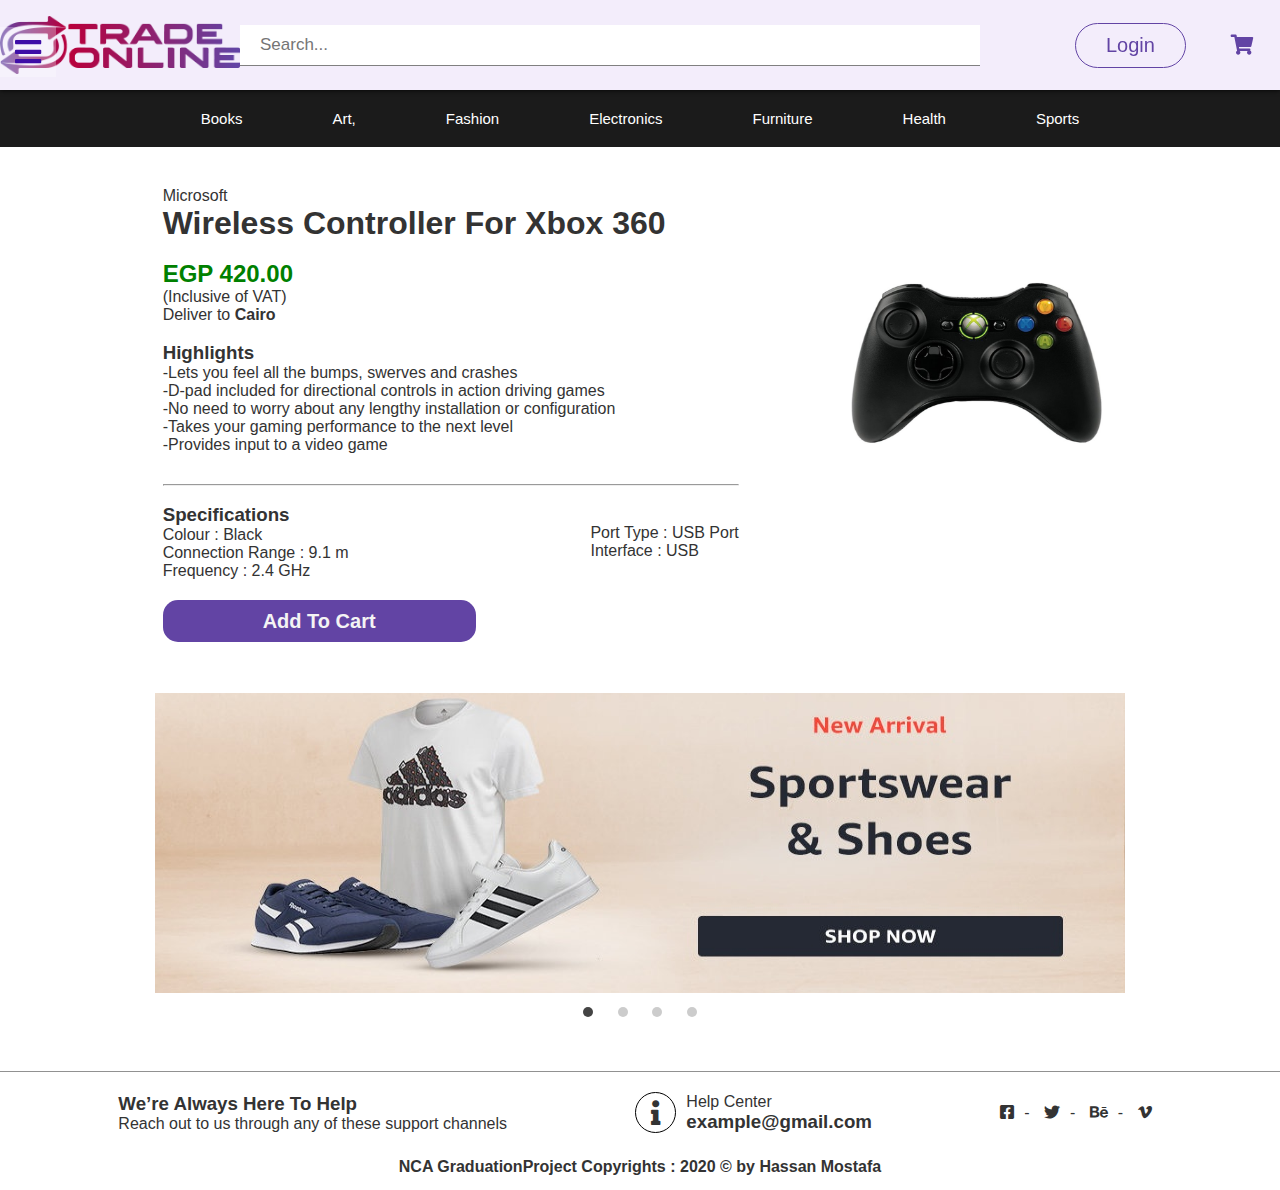
<file: buyPath/item.html>
<!DOCTYPE html>
<html lang="en">

<head>
    <meta charset="UTF-8">
    <meta name="viewport" content="width=device-width, initial-scale=1.0">
    <title>TO Buy | Item1 Example</title>
    <link rel="stylesheet" href="https://cdnjs.cloudflare.com/ajax/libs/font-awesome/5.11.2/css/all.css" />
    <link href="https://fonts.googleapis.com/icon?family=Material+Icons" rel="stylesheet" />
    <link rel="stylesheet" href="css/item.css   ">
    <link rel="icon" href="img/logorefined.png">
</head>

<body>
    <div id="hamBtn" onclick="openSideMenu()">
        <i class="fas fa-bars   sidemenu-bars "></i>

    </div>

    <div class="nav">



        <div class="logo">
            <img onclick="logoRedirect()" src="img/NEWLOGO2.png" height="58px" width="240px" />
        </div>

        <div class="menu">
            <ul>

                <li class="search"><input type="text" placeholder="Search..."></li>


                <li> <a href="#"> Login </a></li>


                <li> <i class="fas fa-shopping-cart"></i> </li>
            </ul>
        </div>
    </div>


    <div id="SideMenu" class="side-mini-nav">
        <div class="side-menu-nav">
            <div onclick="closeSideMenu()" class="side-menu-close">
                <i class="fas fa-times"></i>
            </div>
            <ul class="side-mini-ul">
                <li> <input type="text" name="" id="" placeholder="Search..."> </li>
                <li> Home </li>
                <li> Art, Crafts & Collectables </li>
                <li> Fashion </li>

                <li> Electronics </li>
                <li> Furniture </li>
                <li> Health & Beauty </li>
                <li> Sports </li>
                <li> Books </li>
                <li> Art, Crafts & Collectables </li>
                <li> Fashion </li>

                <li> Electronics </li>
                <li> Furniture </li>
                <li> Health & Beauty </li>
                <li> Sports </li>




            </ul>
        </div>
    </div>

    <div class="mini-nav">
        <div class="menu">
            <ul>
                <li> <a href="#"> Books </a></li>
                <li> <a href="#"> Art, </a></li>
                <li> <a href="#"> Fashion </a></li>

                <li> <a href="#"> Electronics </a></li>
                <li> <a href="#"> Furniture </a></li>
                <li> <a href="#">Health </a></li>
                <li> <a href="#"> Sports </a></li>


            </ul>
        </div>
    </div>


    <div class="container">
        <div class="text">
            <p>Microsoft</p>
            <h1>Wireless Controller For Xbox 360</h1><br>
            <h2 style="color: green;">EGP 420.00
            </h2>
            <p>(Inclusive of VAT)</p>
            <p>Deliver to <span style="font-weight: bold;">Cairo</span></p><br>

            <h3>Highlights
            </h3>
            <p style="margin-bottom: 30px;">

                -Lets you feel all the bumps, swerves and crashes <br>
                -D-pad included for directional controls in action driving games <br>
                -No need to worry about any lengthy installation or configuration <br>
                -Takes your gaming performance to the next level <br>
                -Provides input to a video game <br>
            </p>
            <hr>
            <br>

            <div class="specifications">

                <div class="c1">
                    <h3>Specifications</h3>
                    <p>Colour : Black <br>
                        Connection Range : 9.1 m <br>
                        Frequency : 2.4 GHz <br>
                    </p>
                </div>
                <div class="c2">
                    <p>
                        Port Type : USB Port <br>
                        Interface : USB
                    </p>
                </div>

            </div>
            <div style="margin-bottom: 30px;"></div>

            <a href="" class="call-to-action">Add To Cart</a>

        </div>
        <div class="img">
            <img src="img/sportsProdu/xboxController.jpg" width="280px " height="350px  " alt="">
        </div>
    </div>



    <div id="slider">
        <input type="radio" name="slider" id="slide1" checked>
        <input type="radio" name="slider" id="slide2">
        <input type="radio" name="slider" id="slide3">
        <input type="radio" name="slider" id="slide4">
        <div id="slides">
            <div id="overflow">
                <div class="inner">
                    <div class="slide slide_1">
                        <div class="slide-content">
                            <img src="img/brands/1.jpg" alt="">
                        </div>
                    </div>
                    <div class="slide slide_2">
                        <div class="slide-content">
                            <img src="img/brands/2.jpg" alt="">
                        </div>
                    </div>
                    <div class="slide slide_3">
                        <div class="slide-content">
                            <img src="img/brands/3.jpg" alt="">
                        </div>
                    </div>
                    <div class="slide slide_4">
                        <div class="slide-content">
                            <img src="img/brands/4.png" alt="">
                        </div>
                    </div>
                </div>
            </div>
        </div>
        <div id="controls">
            <label for="slide1"></label>
            <label for="slide2"></label>
            <label for="slide3"></label>
            <label for="slide4"></label>
        </div>
        <div id="bullets">
            <label for="slide1"></label>
            <label for="slide2"></label>
            <label for="slide3"></label>
            <label for="slide4"></label>
        </div>
    </div>



    <footer>
        <div class="f-text">
            <h3>We’re Always Here To Help</h3>
            <p> Reach out to us through any of these support channels</p>
        </div>
        <div class="f-help">
            <div>
                <i class="fas fa-info"></i>
            </div>
            <div>
                <p>Help Center</p>
                <h3>example@gmail.com</h3>
            </div>
        </div>
        <div class="f-contact">
            <i class="fab fa-facebook-square"></i>-
            <i class="fab fa-twitter"></i>-
            <i class="fab fa-behance"></i>-
            <i class="fab fa-vimeo-v"></i>
        </div>
    </footer>
    <p style="text-align: center; font-weight: 600; margin: 5px;">NCA GraduationProject Copyrights : 2020 &copy; by
        Hassan Mostafa
    </p>
    <script>
        function logoRedirect() {
            window.location.href = "../index.html";
        }


        function openSideMenu() {
            document.getElementById('SideMenu').style.left = "0px";
            document.getElementById('hamBtn').style.opacity = '0';
            document.getElementById('hamBtn').style.transition = '.2s';
            document.getElementById('body').style.opacity = '.5'

        }

        function closeSideMenu() {
            document.getElementById('SideMenu').style.left = "-1000px";
            document.getElementById('hamBtn').style.opacity = '1';
            document.getElementById('hamBtn').style.transition = '.1s';
        }
    </script>

</body>

</html>
</file>
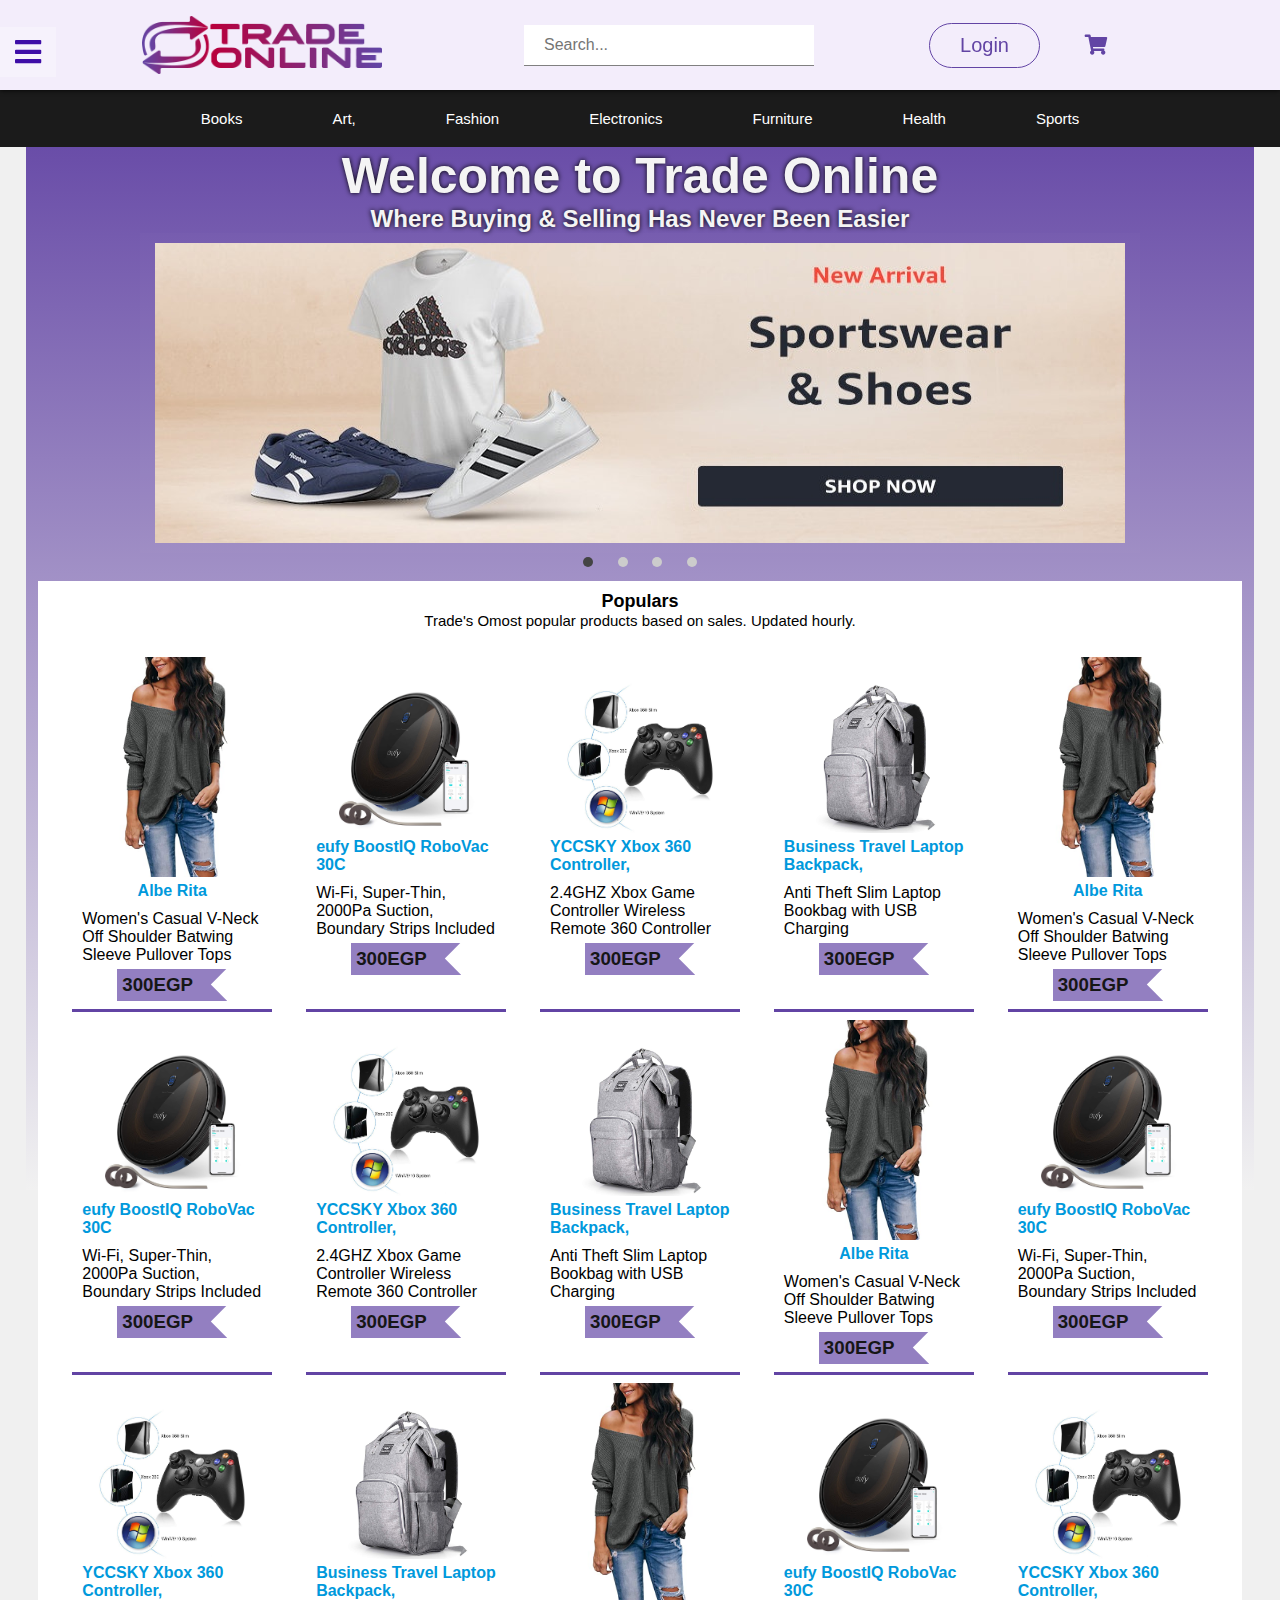
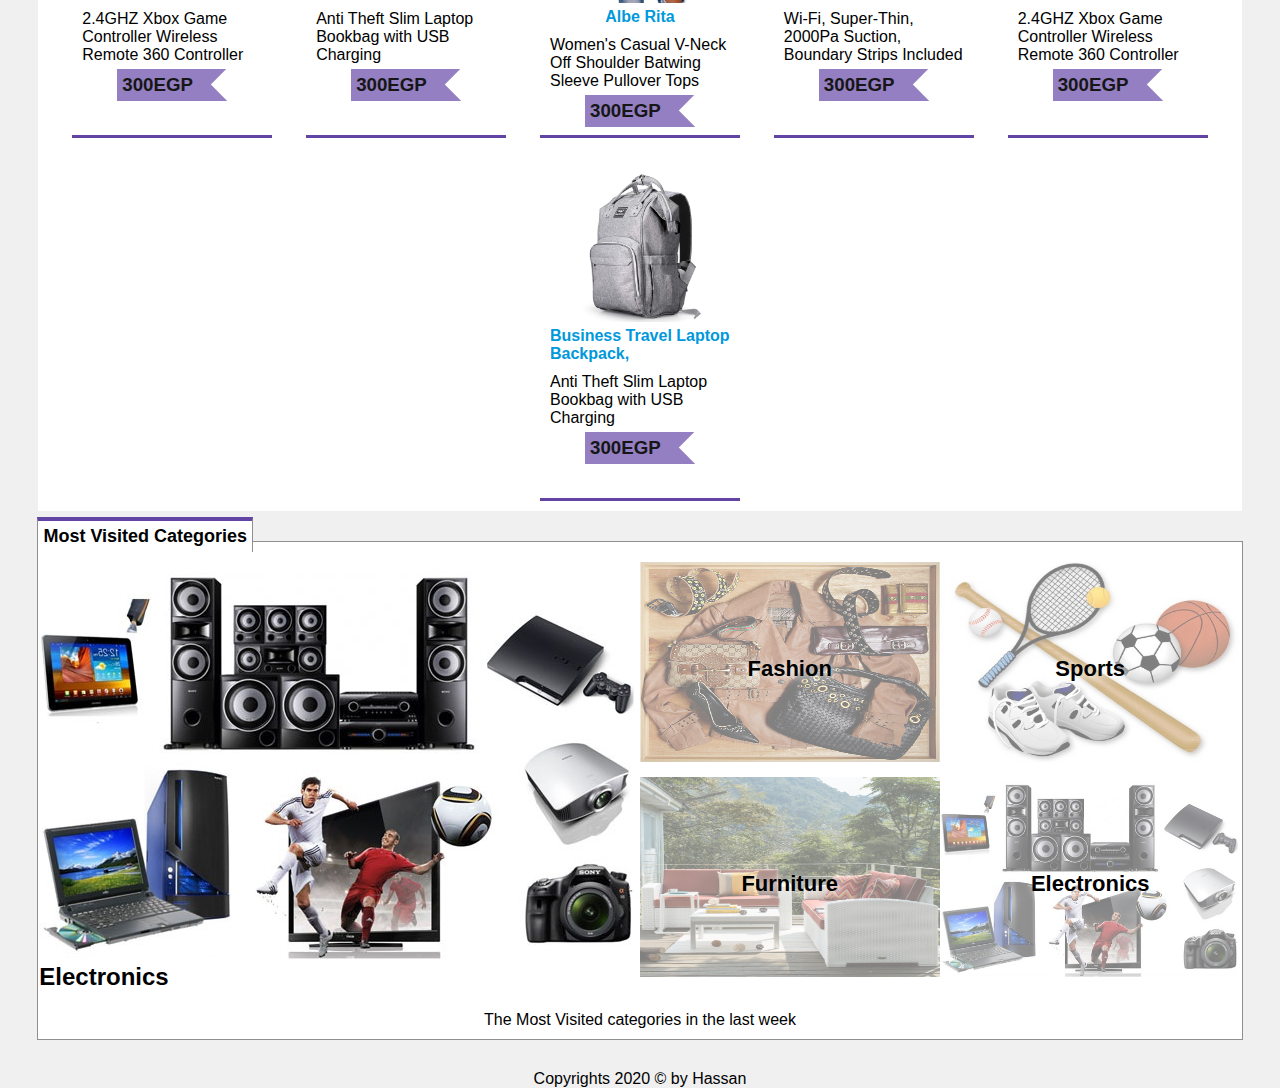
<file: buyPath/product.html>
<!DOCTYPE html>
<html lang="en">

<head>
    <meta charset="UTF-8">
    <meta name="viewport" content="width=device-width, initial-scale=1.0">
    <title>TO Buy | Product</title>
    <link rel="stylesheet" href="https://cdnjs.cloudflare.com/ajax/libs/font-awesome/5.11.2/css/all.css" />
    <link href="https://fonts.googleapis.com/icon?family=Material+Icons" rel="stylesheet" />
    <link rel="stylesheet" href="css/product.css   ">
    <link rel="icon" href="img/logorefined.png">
</head>

<body>

    <div id="hamBtn" onclick="openSideMenu()">
        <i class="fas fa-bars   sidemenu-bars "></i>

    </div>

    <div class="nav">



        <div class="logo">
            <img onclick="logoRedirect()" src="img/NEWLOGO2.png" height="58px" width="240px" />
        </div>

        <div class="menu">
            <ul>

                <li class="search"><input type="text" placeholder="Search..."></li>


                <li> <a href="#"> Login </a></li>


                <li> <i class="fas fa-shopping-cart"></i> </li>
            </ul>
        </div>
    </div>


    <div id="SideMenu" class="side-mini-nav">
        <div class="side-menu-nav">
            <div onclick="closeSideMenu()" class="side-menu-close">
                <i class="fas fa-times"></i>
            </div>
            <ul class="side-mini-ul">
                <li> <input type="text" name="" id="" placeholder="Search..."> </li>
                <li> Home </li>
                <li> Art, Crafts & Collectables </li>
                <li> Fashion </li>

                <li> Electronics </li>
                <li> Furniture </li>
                <li> Health & Beauty </li>
                <li> Sports </li>
                <li> Books </li>
                <li> Art, Crafts & Collectables </li>
                <li> Fashion </li>

                <li> Electronics </li>
                <li> Furniture </li>
                <li> Health & Beauty </li>
                <li> Sports </li>




            </ul>
        </div>
    </div>

    <div class="mini-nav">
        <div class="menu">
            <ul>
                <li> <a href="#"> Books </a></li>
                <li> <a href="#"> Art, </a></li>
                <li> <a href="#"> Fashion </a></li>

                <li> <a href="#"> Electronics </a></li>
                <li> <a href="#"> Furniture </a></li>
                <li> <a href="#">Health </a></li>
                <li> <a href="#"> Sports </a></li>


            </ul>
        </div>
    </div>

    <div class="main-text" style="text-align: center; color: #f4f4f4; text-shadow: 0 0 5px black;">
        <h1 style="font-size: 50px;">Welcome to Trade Online</h1>
        <h2>Where Buying & Selling Has Never Been Easier

        </h2>
    </div>


    <div id="slider">
        <input type="radio" name="slider" id="slide1" checked>
        <input type="radio" name="slider" id="slide2">
        <input type="radio" name="slider" id="slide3">
        <input type="radio" name="slider" id="slide4">
        <div id="slides">
            <div id="overflow">
                <div class="inner">
                    <div class="slide slide_1">
                        <div class="slide-content">
                            <img src="img/brands/1.jpg" alt="">
                        </div>
                    </div>
                    <div class="slide slide_2">
                        <div class="slide-content">
                            <img src="img/brands/2.jpg" alt="">
                        </div>
                    </div>
                    <div class="slide slide_3">
                        <div class="slide-content">
                            <img src="img/brands/3.jpg" alt="">
                        </div>
                    </div>
                    <div class="slide slide_4">
                        <div class="slide-content">
                            <img src="img/brands/4.png" alt="">
                        </div>
                    </div>
                </div>
            </div>
        </div>
        <div id="controls">
            <label for="slide1"></label>
            <label for="slide2"></label>
            <label for="slide3"></label>
            <label for="slide4"></label>
        </div>
        <div id="bullets">
            <label for="slide1"></label>
            <label for="slide2"></label>
            <label for="slide3"></label>
            <label for="slide4"></label>
        </div>
    </div>



    <div class="section-a">

        <div class="pops">

            <div class="best-popular-cards">

                <div class="card-text">
                    <h2> Populars</h2>
                    <p>Trade's
                        Omost popular products based on sales. Updated hourly.</p>
                </div>

            </div>


            <div class="best-popular-cards">
                <div class="card">

                    <img src="img/sportsProdu/cloth.jpg" alt="">
                    <h4> Albe Rita
                    </h4>
                    <p>Women's Casual V-Neck Off Shoulder Batwing Sleeve Pullover Tops </p>
                    <h3 class="Price"> 300EGP</h3>


                </div>

                <div class="card">
                    <img src="img/sportsProdu/robot.jpg" alt="">
                    <h4> eufy BoostIQ RoboVac 30C </h4>
                    <p>Wi-Fi, Super-Thin, 2000Pa Suction, Boundary Strips Included</p>
                    <h3 class="Price"> 300EGP</h3>

                </div>

                <div class="card">
                    <img src="img/sportsProdu/controll.jpg" alt="">
                    <h4> YCCSKY Xbox 360 Controller, </h4>
                    <p>2.4GHZ Xbox Game Controller Wireless Remote 360 Controller</p>
                    <h3 class="Price"> 300EGP</h3>

                </div>

                <div class="card">
                    <img src="img/sportsProdu/bag.jpg" alt="">
                    <h4> Business Travel Laptop Backpack, </h4>
                    <p>Anti Theft Slim Laptop Bookbag with USB Charging </p>
                    <h3 class="Price"> 300EGP</h3>

                </div>









                <div class="card">

                    <img src="img/sportsProdu/cloth.jpg" alt="">
                    <h4> Albe Rita
                    </h4>
                    <p>Women's Casual V-Neck Off Shoulder Batwing Sleeve Pullover Tops </p>
                    <h3 class="Price"> 300EGP</h3>


                </div>

                <div class="card">
                    <img src="img/sportsProdu/robot.jpg" alt="">
                    <h4> eufy BoostIQ RoboVac 30C </h4>
                    <p>Wi-Fi, Super-Thin, 2000Pa Suction, Boundary Strips Included</p>
                    <h3 class="Price"> 300EGP</h3>

                </div>

                <div class="card">
                    <img src="img/sportsProdu/controll.jpg" alt="">
                    <h4> YCCSKY Xbox 360 Controller, </h4>
                    <p>2.4GHZ Xbox Game Controller Wireless Remote 360 Controller</p>
                    <h3 class="Price"> 300EGP</h3>

                </div>

                <div class="card">
                    <img src="img/sportsProdu/bag.jpg" alt="">
                    <h4> Business Travel Laptop Backpack, </h4>
                    <p>Anti Theft Slim Laptop Bookbag with USB Charging </p>
                    <h3 class="Price"> 300EGP</h3>

                </div>






                <div class="card">

                    <img src="img/sportsProdu/cloth.jpg" alt="">
                    <h4> Albe Rita
                    </h4>
                    <p>Women's Casual V-Neck Off Shoulder Batwing Sleeve Pullover Tops </p>
                    <h3 class="Price"> 300EGP</h3>


                </div>

                <div class="card">
                    <img src="img/sportsProdu/robot.jpg" alt="">
                    <h4> eufy BoostIQ RoboVac 30C </h4>
                    <p>Wi-Fi, Super-Thin, 2000Pa Suction, Boundary Strips Included</p>
                    <h3 class="Price"> 300EGP</h3>

                </div>

                <div class="card">
                    <img src="img/sportsProdu/controll.jpg" alt="">
                    <h4> YCCSKY Xbox 360 Controller, </h4>
                    <p>2.4GHZ Xbox Game Controller Wireless Remote 360 Controller</p>
                    <h3 class="Price"> 300EGP</h3>

                </div>

                <div class="card">
                    <img src="img/sportsProdu/bag.jpg" alt="">
                    <h4> Business Travel Laptop Backpack, </h4>
                    <p>Anti Theft Slim Laptop Bookbag with USB Charging </p>
                    <h3 class="Price"> 300EGP</h3>

                </div>







                <div class="card">

                    <img src="img/sportsProdu/cloth.jpg" alt="">
                    <h4> Albe Rita
                    </h4>
                    <p>Women's Casual V-Neck Off Shoulder Batwing Sleeve Pullover Tops </p>
                    <h3 class="Price"> 300EGP</h3>


                </div>

                <div class="card">
                    <img src="img/sportsProdu/robot.jpg" alt="">
                    <h4> eufy BoostIQ RoboVac 30C </h4>
                    <p>Wi-Fi, Super-Thin, 2000Pa Suction, Boundary Strips Included</p>
                    <h3 class="Price"> 300EGP</h3>

                </div>

                <div class="card">
                    <img src="img/sportsProdu/controll.jpg" alt="">
                    <h4> YCCSKY Xbox 360 Controller, </h4>
                    <p>2.4GHZ Xbox Game Controller Wireless Remote 360 Controller</p>
                    <h3 class="Price"> 300EGP</h3>

                </div>

                <div class="card">
                    <img src="img/sportsProdu/bag.jpg" alt="">
                    <h4> Business Travel Laptop Backpack, </h4>
                    <p>Anti Theft Slim Laptop Bookbag with USB Charging </p>
                    <h3 class="Price"> 300EGP</h3>

                </div>


            </div>
        </div>
    </div>


    <div class="section-0">

        <div class="categories-ad">

            <div class="big-pic">
                <img src="img/brands/ele.jpg" alt="">
                <h2>Electronics</h2>
            </div>
            <div class="small-pic">
                <div class="pic">
                    <img src="img/brands/fashion.jpg" alt="">
                    <h2>Fashion</h2>
                </div>
                <div class="pic">
                    <img src="img/brands/sport.jpg" alt="">
                    <h2>Sports</h2>
                </div>
                <div class="pic">
                    <img src="img/brands/furn.jpg" alt="">
                    <h2>Furniture</h2>
                </div>
                <div class="pic">
                    <img src="img/brands/ele.jpg" alt="">
                    <h2>Electronics</h2>
                </div>

            </div>

        </div>
        <p style="text-align: center; margin-bottom: 10px;">The Most Visited categories in the last week</p>
    </div>




    <script>
        function logoRedirect() {
            window.location.href = "../index.html";
        }


        function openSideMenu() {
            document.getElementById('SideMenu').style.left = "0px";
            document.getElementById('hamBtn').style.opacity = '0';
            document.getElementById('hamBtn').style.transition = '.2s';
            document.getElementById('body').style.opacity = '.5'

        }

        function closeSideMenu() {
            document.getElementById('SideMenu').style.left = "-1000px";
            document.getElementById('hamBtn').style.opacity = '1';
            document.getElementById('hamBtn').style.transition = '.1s';
        }
    </script>

    </div>
    <div>
        <footer style="text-align: center;"> Copyrights 2020 &copy; by Hassan</footer>
    </div>

</body>

</html>
</file>
<file: admin/css/stylemin.css>
*{font-family:Arial, Helvetica, sans-serif;text-decoration:none;list-style:none;padding-top:0}body{background:#f4f4f4;margin:0;color:#333}body::-webkit-scrollbar{background-color:lightskyblue;width:7px}body::-webkit-scrollbar-thumb{background-color:#037bc5}nav{padding:0 15px;background:lightskyblue;display:-webkit-box;display:-ms-flexbox;display:flex;-webkit-box-pack:justify;-ms-flex-pack:justify;justify-content:space-between;-webkit-box-align:center;-ms-flex-align:center;align-items:center}nav .open{color:black;font-size:18px;-webkit-transform:translateY(1px);transform:translateY(1px);-webkit-transition:.3s;transition:.3s}nav .open:hover{color:#1f5ea7;-webkit-transition:.3s;transition:.3s;-webkit-transform:translateY(2px);transform:translateY(2px)}nav .logo2{font-size:15px;font-weight:lighter;text-transform:capitalize}nav .side-menu{position:absolute;padding:0;height:0px;background:rgba(250,250,250,0.8);border-radius:2px;-webkit-box-shadow:0 0 3px black;box-shadow:0 0 3px black;right:25px;top:45px;overflow:hidden;-webkit-transition:.5s ease-in-out;transition:.5s ease-in-out}nav .side-menu .close{position:absolute;top:-5px;right:-60px;z-index:4;-webkit-transition:.5 ease-in-out;transition:.5 ease-in-out}nav .side-menu ul{text-align:center}nav .side-menu li{padding:10px 70px;cursor:pointer}.content{display:-webkit-box;display:-ms-flexbox;display:flex;-webkit-box-pack:justify;-ms-flex-pack:justify;justify-content:space-between}.content .side-bar{min-width:280px;background:-webkit-gradient(linear, left top, left bottom, from(#3a89a5), to(#f4f4f4));background:linear-gradient(to bottom, #3a89a5, #f4f4f4);height:88vh;color:#e4e4e4;-webkit-transition:.5s;transition:.5s}.content .side-bar ul{padding:0px;-webkit-transition:.5s;transition:.5s}.content .side-bar li{border-bottom:1px solid rgba(26,26,26,0.39);padding:15px 15px;width:100%s;font-size:18px;background-color:transparent;-webkit-transition:.3s;transition:.3s}.content .side-bar li:hover{background-color:#16405a;-webkit-transition:.3s all;transition:.3s all}.content .content-side{width:100%;margin-left:50px}.content .content-side .action-center .big-btns{margin-top:50px}.content .content-side .action-center .big-btns .btn-bg{padding:15px 30px;background-color:lightskyblue;color:#333;margin-right:10px;font-weight:bold;border-radius:2px}.content .content-side .action-center .big-btns .btn-bg a{color:#333}.content .content-side .action-center .big-btns .active-area{display:block}.content .content-side .action-center .newUsers .card{margin:00px 0 20px 0;background:#eee;width:90%;-webkit-box-shadow:0 0 1px #636363;box-shadow:0 0 1px #636363;padding:20px;display:-webkit-box;display:-ms-flexbox;display:flex;border-radius:2px;-webkit-box-pack:justify;-ms-flex-pack:justify;justify-content:space-between;-webkit-transition:.2s ease-in-out;transition:.2s ease-in-out}.content .content-side .action-center .newUsers .card img{border-radius:50%;-webkit-box-shadow:0 0 5px black;box-shadow:0 0 5px black}.content .content-side .action-center .newUsers .card:hover{-webkit-box-shadow:2px 2px 5px grey;box-shadow:2px 2px 5px grey;-webkit-transition:.2s ease-in-out;transition:.2s ease-in-out}.content .content-side .action-center .bolds{font-weight:bolder}.content .content-side .action-center .notif-area{display:none;width:80%}.content .content-side .action-center .notif-area .notif{padding:10px;-webkit-box-shadow:0 0 1px black;box-shadow:0 0 1px black;border-bottom:1px solid #a5a5a5;margin:10px 0;-webkit-transition:.3s;transition:.3s}.content .content-side .action-center .notif-area .notif p{text-transform:capitalize;margin:2px}.content .content-side .action-center .notif-area .notif:hover{-webkit-box-shadow:0px 3px 3px #a7a7a7;box-shadow:0px 3px 3px #a7a7a7;-webkit-transition:.3s;transition:.3s}.content .content-side .action-center .alert-area{display:none;width:90%;margin:10px 0}.content .content-side .action-center .alert-area .alert{padding:10px;border-bottom:1px solid #a8a8a8;margin:0}.content .content-side .action-center .alert-area .alert p{margin:5px}.content .content-side .action-center .alert-area .alert .delete{color:red}.content .content-side .action-center .comp-area{width:90%;display:none}.content .content-side .action-center .comp-area .comp{padding:20px;border-bottom:1px solid black}.content .content-side .action-center .comp-area .comp p{margin:5px}.content .content-side .manager{margin:0 auto;display:none}.content .content-side .manager .big-btns{margin-top:50px}.content .content-side .manager .big-btns .btn-bg{padding:15px 30px;background-color:lightskyblue;color:#333;margin-right:10px;font-weight:bold;border-radius:5px}.content .content-side .manager .big-btns .btn-bg a{color:#333}.content .content-side .manager .manage{margin-top:-40px;display:block}.content .content-side .manager .manage table{border-collapse:collapse;width:95%}.content .content-side .manager .manage table,.content .content-side .manager .manage th,.content .content-side .manager .manage td{border:1px solid #ddd;padding:15px 5px;text-align:center}.content .content-side .manager .manage .contains{width:550px}.content .content-side .manager .manage .pics{margin:20px 0 0 0}.content .content-side .manager .manage .pics img{margin:0 15px;-webkit-transition:.5s;transition:.5s}.content .content-side .manager .manage .pics img:hover{-webkit-transform:scale(1.05);transform:scale(1.05);-webkit-box-shadow:0 3px 5px black;box-shadow:0 3px 5px black}.content .content-side .manager .manage th{background-color:lightskyblue;color:#333}.content .content-side .manager .manage tr:nth-child(even){background-color:#eee}.content .content-side .manager .manage tr:hover{background-color:#ddd}.content .content-side .manager .manage .delete{color:red}.content .content-side .manager .manage .pub{color:#025c02}.content .content-side .manager .add-post{margin:0 50px 0 0;display:none}.content .content-side .manager .add-post .text-input{width:700px;outline:none;padding:10px;border:1px solid lightgray}.content .content-side .manager .add-post .editor{width:725px}.content .content-side .manager .add-post .editor #editor{outline:none;font-size:17px;color:#333}.content .content-side .manager .add-post .category{border:1px solid lightgray;outline:none;width:725px;padding:10px}.content .content-side .manager .add{background-color:#4cb5f7;padding:10px 20px;color:#333;font-weight:bold;border-radius:3px}.content .content-side .user-section{margin-top:50px;display:none}.content .content-side .user-section table{border-collapse:collapse;min-width:90%;max-width:95%}.content .content-side .user-section table,.content .content-side .user-section th,.content .content-side .user-section td{border:1px solid #ddd;padding:15px 5px;text-align:center}.content .content-side .user-section th{background-color:lightskyblue;color:#333}.content .content-side .user-section tr:nth-child(even){background-color:#eee}.content .content-side .user-section tr:hover{background-color:#ddd;-webkit-transition:.5s;transition:.5s}.content .content-side .user-section .delete{color:red}.content .content-side .user-section .pub{color:#025c02}.content .content-side .user-section .contains{width:580px;text-align:left;padding:20px 15px}.content .content-side .user-section .bolds{font-weight:bolder}.content .content-side .topics-side{display:none}.content .content-side .topics-side .big-btns{margin-top:50px}.content .content-side .topics-side .big-btns .btn-bg{padding:15px 30px;background-color:lightskyblue;color:#333;margin-right:10px;font-weight:bold;border-radius:5px}.content .content-side .topics-side .big-btns .btn-bg a{color:#333}.content .content-side .topics-side .add-topic{margin:0 50px 0 0;display:none}.content .content-side .topics-side .add-topic .text-input{width:700px;outline:none;padding:10px;border:1px solid lightgray}.content .content-side .topics-side .add-topic .editor{width:725px}.content .content-side .topics-side .add-topic .editor #editor{outline:none;font-size:17px;color:#333}.content .content-side .topics-side .add-topic .category{border:1px solid lightgray;outline:none;width:725px;padding:10px}.content .content-side .topics-side .add{background-color:#4cb5f7;padding:10px 20px;color:#333;font-weight:bold;border-radius:3px}.content .content-side .topics-side table{border-collapse:collapse;width:70%}.content .content-side .topics-side table,.content .content-side .topics-side th,.content .content-side .topics-side td{border:1px solid #ddd;padding:15px 0;text-align:center}.content .content-side .topics-side th{background-color:lightskyblue;color:#333}.content .content-side .topics-side tr:nth-child(even){background-color:#eee}.content .content-side .topics-side tr:hover{background-color:#ddd}.content .content-side .topics-side .delete{color:red}.content .content-side .topics-side .pub{color:#025c02}
/*# sourceMappingURL=stylemin.css.map */
</file>
<file: css/contact.css>
* {
    padding: 0;
    margin: 0;
    font-family: 'Poppins', sans-serif;
    list-style: none;
    text-decoration: none;
    outline: none;
}

body {
    background: linear-gradient(to left, rgb(85, 54, 145) 50%, rgb(197, 184, 223) 50%);
    height: 100vh;
}

.logo {
    position: absolute;
    top: 40px;
    left: 50%;
    transform: translate(-50%, -00%);
    /*   background: linear-gradient(to right, rgb(85, 54, 145) 50%, rgb(197, 184, 223) 50%);*/
    background-image: linear-gradient(to right, rgba(255, 255, 255, .001)30%, #340d6ec2 100%);
    border-radius: 10px;
    padding: 10px;
}

.back-to-home {
    position: absolute;
    top: 20px;
    left: 20px;

}

.forward {
    position: absolute;
    top: 20px;
    right: 20px;

}

.forward a {
    color: #C5B8DF;
}

.forward a i {
    margin-left: 10px;

}

.back-to-home i {
    margin-right: 10px;

}

.container {
    margin-top: 50px;
    position: absolute;
    top: 50%;
    left: 50%;
    transform: translate(-50%, -50%);
    display: flex;
    justify-content: center;
    align-items: center;
}

.info-side {
    background: rgb(85, 54, 145);
    width: 250px;
    padding: 30px;
    box-shadow: 0 0 10px rgb(0, 0, 0, .5);
    z-index: 1;
}

.info-side p {
    width: 50%;
    font-size: 18px;
    color: rgb(192, 192, 192);


}


.info-side h2 {
    color: #eee;
}

.info {
    display: flex;
    align-items: center;
    margin: 20px 0;
}

.info i {
    color: rgb(192, 192, 192);
    margin: 0 10px;
    font-size: 25px;
}

.media i {
    color: rgb(153, 153, 153);
    margin: 0 10px;
    transition: .2s;
    font-size: 22px;
}


.media i:hover {
    color: #C5B8DF;
    transition: .2s;
}

.form-side {
    background: #f4f4f4;
    padding: 50px 50px 50px 300px;
    border-radius: 20px;
    width: 700px;
    height: 450px;
    box-shadow: 5px 5px 30px rgb(0, 0, 0, .2);
    margin-left: -250px;
    z-index: -1;

    /* box-shadow: 0 50px 50px rgb(0, 0, 0, .5); */
}

.form-side h2 {
    color: rgb(83, 49, 146);
    font-size: 24px;
    font-weight: 400;
    margin-bottom: 40px;
}

.form-box {
    display: flex;
    justify-content: space-between;
    flex-wrap: wrap;

}

.input-box {
    margin-bottom: 40px;
    position: relative;
}

.input-box.w50 {
    width: 47%;
}

.input-box.w100 {
    width: 100%;
}

.input-box input,
textarea {
    background: #f4f4f4;
    border: none;
    resize: none;
    width: 100% !important;
    padding: 5px 0;
    font-size: 18px;
    font-weight: 300;
    color: #333;
    border-bottom: 1px solid #333;
}

textarea {
    min-height: 120px;
}

.input-box span {
    position: absolute;
    top: 0;
    left: 0;
    padding: 5px 0;
    color: #333;
    transition: .2s;
    pointer-events: none;
}

.input-box input:focus~span,
.input-box textarea:focus~span,
.input-box input:valid~span,
.input-box textarea:valid~span {
    transform: translateY(-20px);
    font-size: 12px;
    font-weight: 400;
    letter-spacing: 1px;
    color: rgb(77, 24, 173);
}

input[type="submit"] {
    position: relative;
    cursor: pointer;
    background: rgb(85, 54, 145);
    color: #eee;
    border: none;
    max-width: 150px;
    border-radius: 5px;
    padding: 10px 12px;
}

footer {
    position: fixed;
    bottom: -100px;
    width: 100%;
    background: linear-gradient(to left, rgb(85, 54, 145) 50%, rgb(197, 184, 223) 55%);
    border: 20px;
    padding: 5px 0;
    text-align: center;
}

@media screen and (max-width : 1100px) {
    body {
        background: linear-gradient(to left, rgb(85, 54, 145) 20%, rgb(197, 184, 223) 100%);
    }

    .container {
        display: block;
        width: 100%;
        margin: 300px auto 0 auto;
        box-sizing: border-box;
    }

    .info-side {
        width: 100%;

        box-sizing: border-box;

    }

    .form-side {
        margin: 0;
        width: 100%;
        height: auto;
        padding: 50px;
        box-sizing: border-box;
        border-radius: 0;
    }

}

@media screen and (max-width : 500px) {
    .form-side {
        margin: 0;
        width: 100%;
        height: auto;
        padding: 10px;
        box-sizing: border-box;
    }

    .container {
        display: block;
        width: 100%;
        margin: 250px auto 0 auto;
        box-sizing: border-box;
    }

    .info-side {
        width: 100%;
        box-sizing: border-box;
        padding: 10px;
    }
}
</file>
<file: css/preview.css>
* {
  padding: 0;
  margin: 0;
}

body {
  background-image: url(../img/loginBG.png);
  background-repeat: no-repeat;
  background-size: cover;
  background-position: center;
  font-family: Arial, Helvetica, sans-serif;
}

::-webkit-scrollbar {
  display: none;
}
.nav-wrapper {
  display: flex;

  background: rgba(255, 255, 255, 0.904);
  box-shadow: 0 0 10px rgba(0, 0, 0, 0.788);
}
.menu {
  margin-left: auto;
}
.menu ul {
  display: flex;
}
.menu ul li {
  margin: 30px 0px 0 30px;
  text-decoration: none;
  color: rgb(26, 26, 26);
  list-style-type: none;
}
.menu ul li a {
  text-decoration: none;
  font-size: 20px;
  font-weight: 600;
  color: rgb(51, 51, 51);
  padding: 10px 30px;
  border-radius: 30px;
  border: 1px solid #6344a4;
  transition: 0.5s;
}
.menu ul li i {
  cursor: pointer;
}
.menu ul li a:hover {
  background: #6344a4;
  color: #f4f4f4;
  transition: 0.5s;
}

/* CONTENT */

.card-container {
  background: rgb(231, 231, 231);
  border-radius: 30px;
  width: 75%;
  margin: 100px auto;
  padding: 0 10px 0 27px;
  overflow: hidden;
}

.card {
  display: flex;
  min-width: 500px;
  min-height: 350px;
  justify-content: center;
  align-items: center;
}

.card-left {
  margin: 0 auto;
  box-sizing: border-box;
  
  min-height: 350px;
  
  overflow: hidden;
  
}
.card-left .img-selector {
  float: left;
  display: flex;
  flex-direction: column;
  
}

.img-selector img {
  border: 5px solid #6344a4;
  cursor: pointer;
  transition: 0.5s;

  width: 90px;
  height: 90px;
}
.img-selector img:hover {
  opacity: 0.9;
  border: 5px solid #73678d;
  box-shadow: 0 0 10px rgba(0, 0, 0, 0.836);
  transition: 0.5s;
  transform: scale(1.05);
}

.card-left .card-opened-img {
  float: left;

  max-height: 350px;
}
.card-opened-img img {
  width: 400px;
  height: 400px;
}

.card-right {
  background: rgb(231, 231, 231);
  width: 50%;
  min-height: 350px;
  padding: 0 10px;
  margin-left: 20px;
}
.top-text {
  text-align: center;
  margin-top: 50px;
  color: rgb(231, 231, 231);
  text-shadow: 0 0 10px rgba(0, 0, 0, 0.486);
  margin-bottom: -60px;
}
.card-right-spliiter {
  width: 100%;
}
.h2 {
  margin-left: auto;
}
.h22 {
  float: right;
}

.buttons-area {
  margin-top: 70px;
  display: flex;
  justify-content: center;
  align-items: center;
}
.buttons-area button {
  margin-top: -70px;
  padding: 15px 30px;
  margin-left: 10px;
  margin-right: 20px;
  text-transform: capitalize;
  font-size: 17px;
  border: none;
  outline: none;
  color: #f4f4f4;
  border-radius: 30px;
  cursor: pointer;
}
.edit-btn {
  background: #333;
  transition: 0.5s;
}
.edit-btn:hover {
  background: rgb(32, 32, 32);
  transition: 0.5s;
}

.submit-btn {
  background: #6344a4;
  transition: 0.5s;
}
.submit-btn:hover {
  background: #532ca7;
  transition: 0.5s;
}
</file>
<file: css/profile.css>
* {
  padding: 0;
  margin: 0;
  text-decoration: none;
}

body {
  font-family: Arial, Helvetica, sans-serif;
}

/* NAVBARAREA */


ul {
  padding: 0;
  margin: 0;
  list-style: none;
}

.nav {
  display: flex;
  justify-content: space-between;
  box-shadow: 0 0 20px #6244a433;
}

.nav .menu {

  font-size: 20px;
}

.logo {
  margin-left: 40px;
}

.menu ul {
  display: flex;
  margin-right: 50px;
  color: #333;
}

.menu ul li {
  cursor: pointer;
  margin: 15px 5px;
  padding: 15px 15px;
  font-weight: 600;
  border-radius: 30px;
  transition: 0.2s;
}



.menu i {
  color: #6344a4;
  margin: 30px;

  cursor: pointer;
}

/* NAVBARAREA */

/* CONTENT-AREA-START */

.content {
  margin-top: 0px;

  display: flex;
  width: 100%;
}

.content .side-bar {


  min-width: 25%;
  padding-top: 20px;
  background-image: linear-gradient(rgb(200, 200, 200, 0.1), white);
  position: relative;
}

.side-bar::after {
  content: "";
  width: 2px;
  height: 100%;
  /* background-image: linear-gradient(#ccb9f7, white); */
  background-color: transparent;
  box-shadow: 0 0 15px #5225bb6b;
  position: absolute;
  top: 0;
  right: 0;
  z-index: -55;
}

.content .content-page {
  width: 90%;

  overflow: scroll;
  padding: 10px 50px;
}

.content .content-page::-webkit-scrollbar {
  width: 3px;
  transition: all 1s;
  background-color: transparent;
}

.content .content-page::-webkit-scrollbar-thumb {
  transition: all 1s;
  background: rgba(0, 0, 0, .8);
  border-radius: 990px;
}

.order-box {

  border-bottom: 1px solid gray;
  padding: 30px 0;
}

.edit-account input {
  width: 250px;
  margin-bottom: 10px;
}

.personal {
  text-align: center;
}

.side-bar .profile-pic {
  width: 100px;
  height: 100px;
  border-radius: 50%;
  box-shadow: 0 0 5px 2px grey;
}

.side-bar-menu {
  font-size: 20px;
  color: #333;
}

.side-bar-menu ul li:hover {
  background: lightgrey;
}

.side-bar-menu ul li {
  padding: 15px 30px;

  border-bottom: 1px solid rgb(150, 150, 150);
}

#moreSettings {
  height: 0px;

  font-size: 18px;
  border: none;
  overflow: hidden;
  transition: 0.5s;
}

#moreSettings li {
  font-size: 16px;
}

#moreSettings li a {
  margin-left: 30px;
  text-decoration: none;
  color: #333;
}

.test {
  margin-top: 50px;
  width: 100%;

}

.general-acc-info {
  display: block;
}

.about {
  display: none;
}

.services {
  display: none;
}

.support {
  display: none;
}

.orders {
  display: none;
}

.settings {
  display: none;
}

@media screen and (max-width:1000px) {
  .nav {
    display: block;

    text-align: center;
  }

  .nav .menu ul {

    display: flex;
    justify-content: center;
    align-items: center;
    margin: 0 auto;
  }

  .content {
    margin-top: 0px;

    display: block;
    width: 100%;
  }

  .content .side-bar {
    width: 95%;
    margin: 0 auto;
    border: none;
  }

  .side-bar::after {
    background: none;
  }

  .content .content-page {
    width: 95%;
    margin: 0 auto;
    overflow: scroll;
    padding: 0px;
  }

  .logo img {
    margin: 0;
  }
}
</file>
<file: buyPath/css/cart.css>
body {
    margin: 0;
    padding: 0;
    background: #fff;
    color: #333;
}

p {
    margin: 0;
    padding: 0;
}

* {
    list-style: none;
    text-decoration: none;
    margin: 0;
    padding: 0;
    font-family: Arial, Helvetica, sans-serif;
}

.nav {
    display: flex;
    justify-content: space-evenly;
    top: 0;
    width: 100%;
    height: 90px;
    background: #F3EDFB;
    opacity: 1;
    z-index: 99;
    position: fixed;
    box-shadow: 0 0 5px black;
}


.mini-nav {
    position: relative;
    margin-top: 90px;
    display: inline-block;
    justify-content: center;
    align-items: center;
    background: rgb(27, 27, 27);
    padding: 10px 0;
    width: 100%;

}

.menu {
    margin-top: 0;
}

.menu {
    display: flex;
    justify-content: space-evenly;
    align-items: center;
}

.menu ul {
    display: flex;
    justify-content: space-around;
    align-items: center;
}

.menu ul li {
    display: flex;
    justify-content: space-around;
    align-items: center;
}

.mini-nav .menu {
    margin: 0;
}

.mini-nav .menu ul li a {
    border: none;
    color: white;
    font-size: 15px;
    font-weight: 400;
}

.mini-nav .menu ul li a:hover {
    color: white;
    background: #6244a4a9;
    transition: .5s;
    cursor: pointer;

}

.menu li {
    display: inline;
}

.menu li a {
    margin: 0px 20px;
    font-size: 20px;
    color: #6244a4;
    padding: 10px 30px;
    margin: 0px 15px;
    border: solid 1px #6244a4;
    border-radius: 30px;
    transition: backgroud .5s;

}

.search input {
    width: 700px;
    height: 20px;
    padding: 10px 20px;
    border: none;
    border-bottom: grey 1px solid;
    font-size: 17px;
    margin-right: 80px;


}

.search input:focus {
    border-bottom: solid 1px rgba(0, 0, 0, 0.534);
    background-color: rgba(255, 255, 255, 0.8);
    box-shadow: 0 0 3px black;
    transition: .5s;
    outline: none;
}

.search {
    display: flex;
    justify-content: center;
}

.menu i {
    border: none;
    cursor: pointer;
    margin: 0 30px;
    font-size: 20px;
    color: #6244a4;

}

.menu li a:hover {
    color: white;
    background: #6244a4;
    transition: .5s;
    cursor: pointer;
    box-shadow: 0 0 5px black;

}

.menu i:hover {
    color: #3c1e7c;
}

.logo {
    margin-top: 0px;
    display: flex;
    flex-direction: column;
    align-items: center;
    justify-content: center;
}

.logo img {
    margin: 0;
}

.sidemenu-bars {
    position: fixed;
    top: 3%;
    left: 0%;
    cursor: pointer;
    background: rgba(255, 255, 255, .3);
    padding: 10px 15px;
    color: #3e0ea7;
    text-shadow: 0 0 3px 10px white;
    font-size: 30px;
    transition: .5s;
    z-index: 102;
}


.sidemenu-bars:hover {
    color: #100d1d;
    box-shadow: 0 0 5px black;

}

.side-mini-nav {
    position: fixed;
    top: 0;
    left: -1230px;
    background: rgb(51, 51, 51);
    color: white;
    width: 300px;
    min-height: 100vh;
    display: flex;
    transition: .5s;

    z-index: 102;
}

.side-menu-nav {
    width: 100%;
    position: relative;
    box-shadow: 0 0 10px black;



}

.side-menu-nav ul {
    max-height: 100vh;
    padding: 0;
    overflow: scroll;


}

.side-menu-nav ul::-webkit-scrollbar {
    display: none;
}

.side-menu-nav ul li {
    color: rgb(182, 182, 182);
    padding: 10px 15px;
    font-size: 16px;
    border-bottom: 1px solid rgba(0, 0, 0, 0.352);

}

.side-menu-close {
    position: absolute;
    top: 3px;
    font-size: 25px;
    right: 20px;
    color: rgb(182, 182, 182);
    cursor: pointer;
    transition: .5s;
}

.side-menu-nav input {
    border-radius: 10px;
    padding: 5px;
    border: none;
    outline: none;
    background: #eee;
}

.side-menu-close:hover {
    text-shadow: 0 0 5px black;
    color: #f6f6f6;
    transition: .5s;
}

/*-----------------------------------------------------*/

.container {

    width: 90%;


    margin: 40px auto;
}



/*---------------------------start section a -----------------------------------------------*/
.card {
    margin: 10px 0;
    display: flex;
    justify-content: space-evenly;
    align-items: center;
    box-shadow: 0 0 5px rgb(133, 133, 133);
    width: 100%;
}

.card-img {
    margin-right: -220px;
}

.buyBTN {
    padding: 15px 100px;
    font-weight: 700;
    color: rgb(231, 231, 231);
    background: #6244a4;
    border-radius: 10px;
}

/*---------------------------start section a -----------------------------------------------*/

footer {
    padding: 20px 0;
    border-top: 1px solid rgb(145, 145, 145);
    color: #333;
    margin: 50px 0 0 0;
    display: flex;
    align-items: center;
    justify-content: space-evenly;
}

.f-help {
    display: flex;
    justify-content: space-evenly;
    align-items: center;
}

.f-help i {
    margin: 0 10px;
    font-size: 25px;
    border: 1px solid black;
    padding: 7px 15px;
    border-radius: 50%;
}

.f-contact i {
    margin: 0 10px;
}
</file>
<file: buyPath/css/home.css>
body {
    margin: 0;
    padding: 0;
    background: #f0f0f0;
}

p {
    margin: 0;
    padding: 0;
}

* {
    list-style: none;
    text-decoration: none;
    margin: 0;
    padding: 0;
    font-family: Arial, Helvetica, sans-serif;
}

.nav {
    display: flex;
    justify-content: space-evenly;
    top: 0;
    width: 100%;
    height: 90px;
    background: #F3EDFB;
    opacity: 1;
    z-index: 99;
    position: fixed;
    box-shadow: 0 0 5px black;
}

.mini-nav::after {
    content: "";
    position: absolute;
    top: 0;
    left: 2%;
    width: 96%;
    height: 1100px;
    z-index: -10;
    background: linear-gradient(to bottom, #6244a4, #f1f1f1);
}

.mini-nav {
    position: relative;
    margin-top: 90px;
    display: inline-block;
    justify-content: center;
    align-items: center;
    background: rgb(39, 39, 39);
    padding: 10px 0;
    width: 100%;

}

.menu {
    margin-top: 0;
}

.menu {
    display: flex;
    justify-content: space-evenly;
    align-items: center;
}

.menu ul {
    display: flex;
    justify-content: space-around;
    align-items: center;
}

.menu ul li {
    display: flex;
    justify-content: space-around;
    align-items: center;
}

.mini-nav .menu {
    margin: 0;
}

.mini-nav .menu ul li a {
    border: none;
    color: white;
    font-size: 15px;
    font-weight: 400;
}

.mini-nav .menu ul li a:hover {
    color: white;
    background: #6244a4a9;
    transition: .5s;
    cursor: pointer;

}

.menu li {
    display: inline;
}

.menu li a {
    margin: 0px 20px;
    font-size: 20px;
    color: #6244a4;
    padding: 10px 30px;
    margin: 0px 15px;
    border: solid 1px #6244a4;
    border-radius: 30px;
    transition: backgroud .5s;

}

.search input {
    width: 700px;
    height: 20px;
    padding: 10px 20px;
    border: none;
    border-bottom: grey 1px solid;
    font-size: 17px;
    margin-right: 80px;


}

.search input:focus {
    border-bottom: solid 1px rgba(0, 0, 0, 0.534);
    background-color: rgba(255, 255, 255, 0.8);
    box-shadow: 0 0 3px black;
    transition: .5s;
    outline: none;
}

.search {
    display: flex;
    justify-content: center;
}

.menu i {
    border: none;
    cursor: pointer;
    margin: 0 30px;
    font-size: 20px;
    color: #6244a4;

}

.menu li a:hover {
    color: white;
    background: #6244a4;
    transition: .5s;
    cursor: pointer;
    box-shadow: 0 0 5px black;

}

.menu i:hover {
    color: #3c1e7c;
}

.logo {
    margin-top: 0px;
    display: flex;
    flex-direction: column;
    align-items: center;
    justify-content: center;
}

.logo img {
    margin: 0;
}

.sidemenu-bars {
    position: fixed;
    top: 3%;
    left: 0%;
    cursor: pointer;
    background: rgba(255, 255, 255, .3);
    padding: 10px 15px;
    color: #3e0ea7;
    text-shadow: 0 0 3px 10px white;
    font-size: 30px;
    transition: .5s;
    z-index: 102;
}


.sidemenu-bars:hover {
    color: #100d1d;
    box-shadow: 0 0 5px black;

}

.side-mini-nav {
    position: fixed;
    top: 0;
    left: -1230px;
    background: rgb(51, 51, 51);
    color: white;
    width: 300px;
    min-height: 100vh;
    display: flex;
    transition: .5s;

    z-index: 102;
}

.side-menu-nav {
    width: 100%;
    position: relative;
    box-shadow: 0 0 10px black;



}

.side-menu-nav ul {
    max-height: 100vh;
    padding: 0;
    overflow: scroll;


}

.side-menu-nav a {
    color: #ddd;
}

.side-menu-nav ul::-webkit-scrollbar {
    display: none;
}

.side-menu-nav ul li {
    color: rgb(182, 182, 182);
    padding: 10px 15px;
    font-size: 16px;
    border-bottom: 1px solid rgba(0, 0, 0, 0.352);

}

.side-menu-close {
    position: absolute;
    top: 3px;
    font-size: 25px;
    right: 20px;
    color: rgb(182, 182, 182);
    cursor: pointer;
    transition: .5s;
}

.side-menu-close:hover {
    text-shadow: 0 0 5px black;
    color: #f6f6f6;
    transition: .5s;
}

.side-menu-nav input {
    border-radius: 10px;
}

/*-----------------------------------------------------*/

#slider {
    margin: 0 auto;
    width: 1000px;
    max-width: 100%;
    text-align: center;
}

#slider input[type=radio] {
    display: none;
}

#slider label {
    cursor: pointer;
    text-decoration: none;
}

#slides {
    padding: 10px;
    background: rgba(255, 255, 255, 0.014);
    position: relative;
    z-index: 1;
}

.slide-content img {

    transform: translateY(10px) scaleY(.9);



}

#overflow {
    width: 100%;
    overflow: hidden;
}

#slide1:checked~#slides .inner {
    margin-left: 0;
}

#slide2:checked~#slides .inner {
    margin-left: -100%;
}

#slide3:checked~#slides .inner {
    margin-left: -200%;
}

#slide4:checked~#slides .inner {
    margin-left: -300%;
}

#slides .inner {
    transition: margin-left 800ms cubic-bezier(0.770, 0.000, 0.175, 1.000);
    width: 400%;
    line-height: 0;
    height: 300px;
}

#slides .slide {
    width: 25%;
    float: left;
    display: flex;
    justify-content: center;
    align-items: center;
    height: 100%;
    color: #fff;
}

#slides .slide_1 {
    background: #00171F00;
}

#slides .slide_2 {
    background: #00345900;
}

#slides .slide_3 {
    background: #007EA700;
}

#slides .slide_4 {
    background: #00A8E800;
}

#controls {
    margin: -180px 0 0 0;
    width: 100%;
    height: 50px;
    z-index: 3;
    position: relative;
}

#controls label {
    transition: opacity 0.2s ease-out;
    display: none;
    width: 50px;
    height: 50px;
    opacity: .4;
}

#controls label:hover {
    opacity: 1;
}

#slide1:checked~#controls label:nth-child(2),
#slide2:checked~#controls label:nth-child(3),
#slide3:checked~#controls label:nth-child(4),
#slide4:checked~#controls label:nth-child(1) {
    background: url(https://image.flaticon.com/icons/svg/130/130884.svg) no-repeat;
    float: right;
    margin: 0 -50px 0 0;
    display: block;
}

#slide1:checked~#controls label:nth-last-child(1),
#slide2:checked~#controls label:nth-last-child(4),
#slide3:checked~#controls label:nth-last-child(3),
#slide4:checked~#controls label:nth-last-child(2) {
    background: url(https://image.flaticon.com/icons/svg/130/130882.svg) no-repeat;
    float: left;
    margin: 0 0 0 -50px;
    display: block;
}

#bullets {
    margin: 130px 0 0;
    text-align: center;
}

#bullets label {
    display: inline-block;
    width: 10px;
    height: 10px;
    border-radius: 100%;
    background: #ccc;
    margin: 0 10px;
}

#slide1:checked~#bullets label:nth-child(1),
#slide2:checked~#bullets label:nth-child(2),
#slide3:checked~#bullets label:nth-child(3),
#slide4:checked~#bullets label:nth-child(4) {
    background: #444;
}

/*---------------------------start section a -----------------------------------------------*/
.section-a {
    width: 94%;
    margin: 10px auto;
    display: flex;
    flex-direction: column;
    justify-content: space-between;



}

.section-0 {
    width: 94%;
    margin: 30px auto;
    display: flex;
    flex-direction: column;
    justify-content: space-between;
    position: relative;
    background: rgba(255, 255, 255, 84);
    border: 1px solid rgba(0, 0, 0, 0.438);
}

.section-0::before {
    margin-top: 10px;
    content: "Most Visited Categories";
    position: absolute;
    top: -35px;
    padding: 5px;
    font-size: 18px;
    font-weight: 600;
    left: -1px;
    border-top: #6244a4 4px solid;
    border-left: rgba(0, 0, 0, 0.438) 1px solid;
    border-right: rgba(0, 0, 0, 0.438) 1px solid;
    background: white;



}


.categories-ad {
    display: flex;
    flex-wrap: wrap;
    justify-content: center;
    justify-content: space-evenly;
    width: 100%;
    margin: 20px 0;
}

.small-pic {
    display: grid;
    grid-template-columns: auto auto;

    width: 50%;
    justify-content: space-evenly;


}

.small-pic img {
    width: 300px;
    height: 200px;
    opacity: .5;
    transition: .5s;
}

.small-pic img:hover {
    opacity: 1;
    transform: scale(1.02);
    transition: .5s;
    color: red;
}

.big-pic img:hover {

    transform: scale(1.01);
    transition: .5s;

    color: red;
}

.pic {
    position: relative;
}


.pic h2 {
    position: absolute;
    top: 50%;
    left: 50%;
    transform: translate(-50%, -50%);
    font-size: 22px;
    font-weight: 800;
    text-shadow: 0 0 8px white;
    text-shadow: 2px 2px 8px white;
    pointer-events: none;
}

.section-a .best-popular-cards {
    display: flex;
    justify-content: space-evenly;
    align-items: center;
    background-color: white;
    padding: 10px;
    margin: 0px 0;
    flex-wrap: wrap;
}

.section-a .best-popular-cards .card {

    max-width: 300px;
    min-height: 400px;

    margin: 0 10px;
    overflow: hidden;
    display: flex;
    flex-direction: column;
    justify-content: space-evenly;
    align-items: flex-start;
    border: 0px solid #6244a4;
    border-bottom: 4px solid #6244a4;
    padding: 5px 0;
    transition: box-shadow .5s;
}

.section-a .best-popular-cards .card img {
    margin: 0;
    max-height: 280px;
}

.card:hover {
    box-shadow: 0 0 5px black;
    transition: box-shadow .5s;
}


.card-text {
    text-align: center;
    margin: auto 0;
}

.section-a .best-popular-cards .card1 {

    max-width: 300px;
    height: 400px;
    overflow: hidden;
    margin: 0 10px;

    display: flex;
    flex-direction: column;

    align-items: center;
    transition: box-shadow .5s;
}

.card-text p {
    font-size: 20px;
}


.card h4 {
    padding: 5px 10px;
    margin: 0;
    color: rgba(0, 153, 220);
}

.card p {
    margin: 0;
    padding: 5px 10px;
}

.Price {

    color: rgb(22, 22, 22);
    background: #6244a4af;
    width: 50%;
    padding: 5px;
    position: relative;
}

.Price::after {
    content: "";
    position: absolute;
    left: 90%;
    top: 3px;
    width: 25px;
    height: 25px;
    background: white;
    transform: rotate(45deg);
}

@media screen and (max-width: 1400px) {

    .search input {
        width: 250px;
        height: 20px;
        padding: 10px 20px;
        border: none;
        border-bottom: grey 1px solid;
        font-size: 16px;
        margin-right: 100px;
    }

    .section-a .best-popular-cards .card1 .card-text {
        max-width: 300px;

    }


    .section-a .best-popular-cards .card {

        max-width: 150px;
    }

    .section-a .best-popular-cards .card img {
        max-width: 150px;
    }

    .card-text p {
        font-size: 15px;
    }

    .card-text h2 {
        font-size: 18px;
    }

}

.side-mini-ul input {
    border: 0;
    outline: 0;
    height: 30px;
    width: 200px;
    margin-top: 19px;
    background: rgb(255, 255, 255, .8);
    padding: 0 10px;

}


@media screen and (max-width: 1000px) {

    #slide1:checked~#controls label:nth-child(2),
    #slide2:checked~#controls label:nth-child(3),
    #slide3:checked~#controls label:nth-child(4),
    #slide4:checked~#controls label:nth-child(1),
    #slide1:checked~#controls label:nth-last-child(2),
    #slide2:checked~#controls label:nth-last-child(3),
    #slide3:checked~#controls label:nth-last-child(4),
    #slide4:checked~#controls label:nth-last-child(1) {
        margin: 0;
    }

    #slides {
        max-width: calc(100% - 140px);
        margin: 0 auto;
        display: none;
    }

    #bullets {
        opacity: 0;
    }

    #controls {
        opacity: 0;
    }

    .nav {
        position: relative;
        background-color: #e0d2ff;
    }

    .nav a,
    .nav i {
        display: none;
    }

    .nav .logo {
        margin: 0 auto;
    }

    .search input {
        display: none;
    }

    .search input {
        width: 0px;
        height: 20px;
        padding: 10px 20px;
        border: none;
        border-bottom: grey 1px solid;
        font-size: 16px;
        margin-right: 50px;
    }

    .mini-nav .menu ul li a {
        font-size: 13px;
        margin: 10px;
        opacity: 1;
        height: 0;
        margin-top: 0;
        padding: 0px;


    }


    .section-a .best-popular-cards .card1 .card-text {
        max-width: 300px;

    }


    .section-a .best-popular-cards .card {
        margin: 10px 0;
        max-width: 300px;
        min-height: auto;
    }

    .section-a .best-popular-cards .card img {
        max-width: 150px;
    }

    .card-text p {
        font-size: 10px;
    }

    .card-text h2 {
        font-size: 15px;
    }

    .mini-nav {
        position: relative;
        margin-top: 0px;
        display: flex;
        justify-content: center;
        align-items: center;
        background: rgb(27, 27, 27);
        padding: 2px;
        min-height: 50px;
    }

}

@media screen and (max-width: 800px) {
    .section-a {
        display: flex;
        justify-content: center;
        align-items: center;

    }

    .best-popular-cards {
        display: flex;
        flex-direction: column;
        margin: 0;
        min-width: 400px;
        justify-content: center;
        align-items: center;
    }



    .on-sale,
    .most-views {
        display: none;
    }

    .side-mini-nav {
        width: 100%;
        left: -1666;
        background: greu;

    }

    ul input {
        border: 0;
        outline: 0;
        height: 30px;
        width: 300px;
        margin-top: 19px;
        background: rgb(255, 255, 255, .8);
        padding: 0 10px;

    }

    .side-menu-nav,
    .side-menu-nav ul li {
        display: flex;
        flex-direction: column;
        justify-content: center;
        align-items: center;
        border: none;

    }

    .main-text h1,
    .main-text h2 {
        font-size: 20px !important;
        margin-top: 10px;
    }

    .mini-nav {
        position: relative;
        margin-top: 0px;
        display: flex;
        justify-content: center;
        align-items: center;
        background: rgb(27, 27, 27);
        padding: 2px;
        min-height: 50px;
    }

    .small-pic img {

        width: 200px;
        height: 150px;
    }

    .big-pic img {
        width: 400px;
        height: 300px;
    }

}



@media screen and (max-width: 600px) {
    .section-a {
        display: flex;
        justify-content: center;
        align-items: center;

    }

    .best-popular-cards {
        display: flex;
        flex-direction: column;
        margin: 0;
        min-width: 300px;
        justify-content: center;
        align-items: center;
    }

    .best-popular-cards .card {}

    .on-sale,
    .most-views {
        display: none;
    }

    .side-mini-nav {
        width: 100%;
        left: -1666;
        background: greu;

    }

    ul input {
        border: 0;
        outline: 0;
        height: 30px;
        width: 300px;
        margin-top: 19px;
        background: rgb(255, 255, 255, .8);
        padding: 0 10px;

    }

    .side-menu-nav,
    .side-menu-nav ul li {
        display: flex;
        flex-direction: column;
        justify-content: center;
        align-items: center;
        border: none;

    }

    .main-text h1,
    .main-text h2 {
        font-size: 17px !important;
        margin-top: 10px;
    }

    .mini-nav {
        position: relative;
        margin-top: 0px;
        display: flex;
        justify-content: center;
        align-items: center;
        background: rgb(27, 27, 27);
        padding: 2px;
        min-height: 50px;
    }

    .small-pic img {

        width: 150px;
        height: 100px;
    }

    .big-pic img {
        width: 300px;
        height: 200px;
    }

    .mini-nav .menu ul li a {
        font-size: 10px;
        margin: 10px;
        opacity: 1;
        height: 0;
        margin-top: 0;
        padding: 0px;


    }

}

@media screen and (max-width: 400px) {
    .sidemenu-bars {
        top: 10%;
    }

    .mini-nav .menu ul li a {
        font-size: 8px;
        margin: 10px;
        opacity: 1;
        height: 0;
        margin-top: 0;
        padding: 0px;


    }

    .small-pic img {

        width: 130px;
        height: 70px;
    }

    .big-pic img {
        width: 250px;
        height: 150px;
    }
}
</file>
<file: buyPath/css/item.css>
body {
    margin: 0;
    padding: 0;
    background: #fff;
    color: #333;
}

p {
    margin: 0;
    padding: 0;
}

* {
    list-style: none;
    text-decoration: none;
    margin: 0;
    padding: 0;
    font-family: Arial, Helvetica, sans-serif;
}

.nav {
    display: flex;
    justify-content: space-evenly;
    top: 0;
    width: 100%;
    height: 90px;
    background: #F3EDFB;
    opacity: 1;
    z-index: 99;
    position: fixed;
    box-shadow: 0 0 5px black;
}

.mini-nav::after {
    content: "";
    position: absolute;
    top: 0;
    left: 2%;
    width: 96%;
    height: 1100px;
    z-index: -10;

}

.mini-nav {
    position: relative;
    margin-top: 90px;
    display: inline-block;
    justify-content: center;
    align-items: center;
    background: rgb(27, 27, 27);
    padding: 10px 0;
    width: 100%;

}

.menu {
    margin-top: 0;
}

.menu {
    display: flex;
    justify-content: space-evenly;
    align-items: center;
}

.menu ul {
    display: flex;
    justify-content: space-around;
    align-items: center;
}

.menu ul li {
    display: flex;
    justify-content: space-around;
    align-items: center;
}

.mini-nav .menu {
    margin: 0;
}

.mini-nav .menu ul li a {
    border: none;
    color: white;
    font-size: 15px;
    font-weight: 400;
}

.mini-nav .menu ul li a:hover {
    color: white;
    background: #6244a4a9;
    transition: .5s;
    cursor: pointer;

}

.menu li {
    display: inline;
}

.menu li a {
    margin: 0px 20px;
    font-size: 20px;
    color: #6244a4;
    padding: 10px 30px;
    margin: 0px 15px;
    border: solid 1px #6244a4;
    border-radius: 30px;
    transition: backgroud .5s;

}

.search input {
    width: 700px;
    height: 20px;
    padding: 10px 20px;
    border: none;
    border-bottom: grey 1px solid;
    font-size: 17px;
    margin-right: 80px;


}

.search input:focus {
    border-bottom: solid 1px rgba(0, 0, 0, 0.534);
    background-color: rgba(255, 255, 255, 0.8);
    box-shadow: 0 0 3px black;
    transition: .5s;
    outline: none;
}

.search {
    display: flex;
    justify-content: center;
}

.menu i {
    border: none;
    cursor: pointer;
    margin: 0 30px;
    font-size: 20px;
    color: #6244a4;

}

.menu li a:hover {
    color: white;
    background: #6244a4;
    transition: .5s;
    cursor: pointer;
    box-shadow: 0 0 5px black;

}

.menu i:hover {
    color: #3c1e7c;
}

.logo {
    margin-top: 0px;
    display: flex;
    flex-direction: column;
    align-items: center;
    justify-content: center;
}

.logo img {
    margin: 0;
}

.sidemenu-bars {
    position: fixed;
    top: 3%;
    left: 0%;
    cursor: pointer;
    background: rgba(255, 255, 255, .3);
    padding: 10px 15px;
    color: #3e0ea7;
    text-shadow: 0 0 3px 10px white;
    font-size: 30px;
    transition: .5s;
    z-index: 102;
}


.sidemenu-bars:hover {
    color: #100d1d;
    box-shadow: 0 0 5px black;

}

.side-mini-nav {
    position: fixed;
    top: 0;
    left: -1230px;
    background: rgb(51, 51, 51);
    color: white;
    width: 300px;
    min-height: 100vh;
    display: flex;
    transition: .5s;

    z-index: 102;
}

.side-menu-nav {
    width: 100%;
    position: relative;
    box-shadow: 0 0 10px black;



}

.side-menu-nav ul {
    max-height: 100vh;
    padding: 0;
    overflow: scroll;


}

.side-menu-nav ul::-webkit-scrollbar {
    display: none;
}

.side-menu-nav ul li {
    color: rgb(182, 182, 182);
    padding: 10px 15px;
    font-size: 16px;
    border-bottom: 1px solid rgba(0, 0, 0, 0.352);

}

.side-menu-close {
    position: absolute;
    top: 3px;
    font-size: 25px;
    right: 20px;
    color: rgb(182, 182, 182);
    cursor: pointer;
    transition: .5s;
}

.side-menu-close:hover {
    text-shadow: 0 0 5px black;
    color: #f6f6f6;
    transition: .5s;
}

/*-----------------------------------------------------*/

.container {

    width: 90%;
    display: flex;
    justify-content: space-evenly;
    margin: 40px auto;
}

.text {

    width: 50%;
}

.call-to-action {
    color: #f4f4f4;
    font-weight: 700;
    padding: 10px 100px;
    font-size: 20px;
    border-radius: 15px;
    transition: .2s;
    background: #6244a4;
}

.call-to-action:hover {
    background: rgb(132, 88, 243);
    color: #f4f4f4;
    transition: .3s;
}



.specifications {
    justify-content: space-between;
    align-items: center;
    display: flex;
}

/*---------------------------start section a -----------------------------------------------*/

#slider {
    margin: 50px auto 0 auto;
    width: 1000px;
    max-width: 100%;
    text-align: center;
}

#slider input[type=radio] {
    display: none;
}

#slider label {
    cursor: pointer;
    text-decoration: none;
}

#slides {
    padding: 10px;
    background: rgba(255, 255, 255, 0.014);
    position: relative;
    z-index: 1;
}

.slide-content img {

    transform: translateY(10px) scaleY(.9);



}

#overflow {
    width: 100%;
    overflow: hidden;
}

#slide1:checked~#slides .inner {
    margin-left: 0;
}

#slide2:checked~#slides .inner {
    margin-left: -100%;
}

#slide3:checked~#slides .inner {
    margin-left: -200%;
}

#slide4:checked~#slides .inner {
    margin-left: -300%;
}

#slides .inner {
    transition: margin-left 800ms cubic-bezier(0.770, 0.000, 0.175, 1.000);
    width: 400%;
    line-height: 0;
    height: 300px;
}

#slides .slide {
    width: 25%;
    float: left;
    display: flex;
    justify-content: center;
    align-items: center;
    height: 100%;
    color: #fff;
}

#slides .slide_1 {
    background: #00171F00;
}

#slides .slide_2 {
    background: #00345900;
}

#slides .slide_3 {
    background: #007EA700;
}

#slides .slide_4 {
    background: #00A8E800;
}

#controls {
    margin: -180px 0 0 0;
    width: 100%;
    height: 50px;
    z-index: 3;
    position: relative;
}

#controls label {
    transition: opacity 0.2s ease-out;
    display: none;
    width: 50px;
    height: 50px;
    opacity: .4;
}

#controls label:hover {
    opacity: 1;
}

#slide1:checked~#controls label:nth-child(2),
#slide2:checked~#controls label:nth-child(3),
#slide3:checked~#controls label:nth-child(4),
#slide4:checked~#controls label:nth-child(1) {
    background: url(https://image.flaticon.com/icons/svg/130/130884.svg) no-repeat;
    float: right;
    margin: 0 -50px 0 0;
    display: block;
}

#slide1:checked~#controls label:nth-last-child(1),
#slide2:checked~#controls label:nth-last-child(4),
#slide3:checked~#controls label:nth-last-child(3),
#slide4:checked~#controls label:nth-last-child(2) {
    background: url(https://image.flaticon.com/icons/svg/130/130882.svg) no-repeat;
    float: left;
    margin: 0 0 0 -50px;
    display: block;
}

#bullets {
    margin: 130px 0 0;
    text-align: center;
}

#bullets label {
    display: inline-block;
    width: 10px;
    height: 10px;
    border-radius: 100%;
    background: #ccc;
    margin: 0 10px;
}

#slide1:checked~#bullets label:nth-child(1),
#slide2:checked~#bullets label:nth-child(2),
#slide3:checked~#bullets label:nth-child(3),
#slide4:checked~#bullets label:nth-child(4) {
    background: #444;
}

/*---------------------------start section a -----------------------------------------------*/

footer {
    padding: 20px 0;
    border-top: 1px solid rgb(145, 145, 145);
    color: #333;
    margin: 50px 0 0 0;
    display: flex;
    align-items: center;
    justify-content: space-evenly;
}

.f-help {
    display: flex;
    justify-content: space-evenly;
    align-items: center;
}

.f-help i {
    margin: 0 10px;
    font-size: 25px;
    border: 1px solid black;
    padding: 7px 15px;
    border-radius: 50%;
}

.f-contact i {
    margin: 0 10px;
}
</file>
<file: buyPath/css/product.css>
body {
    margin: 0;
    padding: 0;
    background: #f0f0f0;
}

p {
    margin: 0;
    padding: 0;
}

* {
    list-style: none;
    text-decoration: none;
    margin: 0;
    padding: 0;
    font-family: Arial, Helvetica, sans-serif;
}

.nav {
    display: flex;
    justify-content: space-evenly;
    top: 0;
    width: 100%;
    height: 90px;
    background: #F3EDFB;
    opacity: 1;
    z-index: 99;
    position: fixed;
    box-shadow: 0 0 5px black;
}

.mini-nav::after {
    content: "";
    position: absolute;
    top: 0;
    left: 2%;
    width: 96%;
    height: 1100px;
    z-index: -10;
    background: linear-gradient(to bottom, #6244a4, #f1f1f1);
}

.mini-nav {
    position: relative;
    margin-top: 90px;
    display: inline-block;
    justify-content: center;
    align-items: center;
    background: rgb(27, 27, 27);
    padding: 10px 0;
    width: 100%;

}

.menu {
    margin-top: 0;
}

.menu {
    display: flex;
    justify-content: space-evenly;
    align-items: center;
}

.menu ul {
    display: flex;
    justify-content: space-around;
    align-items: center;
}

.menu ul li {
    display: flex;
    justify-content: space-around;
    align-items: center;
}

.mini-nav .menu {
    margin: 0;
}

.mini-nav .menu ul li a {
    border: none;
    color: white;
    font-size: 15px;
    font-weight: 400;
}

.mini-nav .menu ul li a:hover {
    color: white;
    background: #6244a4a9;
    transition: .5s;
    cursor: pointer;

}

.menu li {
    display: inline;
}

.menu li a {
    margin: 0px 20px;
    font-size: 20px;
    color: #6244a4;
    padding: 10px 30px;
    margin: 0px 15px;
    border: solid 1px #6244a4;
    border-radius: 30px ;
    transition: backgroud .5s;

}

.search input {
    width: 700px;
    height: 20px;
    padding: 10px 20px;
    border: none;
    border-bottom: grey 1px solid;
    font-size: 17px;
    margin-right: 80px;


}

.search input:focus {
    border-bottom: solid 1px rgba(0, 0, 0, 0.534);
    background-color: rgba(255, 255, 255, 0.8);
    box-shadow: 0 0 3px black;
    transition: .5s;
    outline: none;
}

.search {
    display: flex;
    justify-content: center;
}

.menu i {
    border: none;
    cursor: pointer;
    margin: 0 30px;
    font-size: 20px;
    color: #6244a4;

}

.menu li a:hover {
    color: white;
    background: #6244a4;
    transition: .5s;
    cursor: pointer;
    box-shadow: 0 0 5px black;

}

.menu i:hover {
    color: #3c1e7c;
}

.logo {
    margin-top: 0px;
    display: flex;
    flex-direction: column;
    align-items: center;
    justify-content: center;
}

.logo img {
    margin: 0;
}

.sidemenu-bars {
    position: fixed;
    top: 3%;
    left: 0%;
    cursor: pointer;
    background: rgba(255, 255, 255, .3);
    padding: 10px 15px;
    color: #3e0ea7;
    text-shadow: 0 0 3px 10px white;
    font-size: 30px;
    transition: .5s;
    z-index: 102;
}


.sidemenu-bars:hover {
    color: #100d1d;
    box-shadow: 0 0 5px black;

}

.side-mini-nav {
    position: fixed;
    top: 0;
    left: -1230px;
    background: rgb(51, 51, 51);
    color: white;
    width: 300px;
    min-height: 100vh;
    display: flex;
    transition: .5s;

    z-index: 102;
}

.side-menu-nav {
    width: 100%;
    position: relative;
    box-shadow: 0 0 10px black;



}

.side-menu-nav ul {
    max-height: 100vh;
    padding: 0;
    overflow: scroll;


}

.side-menu-nav ul::-webkit-scrollbar {
    display: none;
}

.side-menu-nav ul li {
    color: rgb(182, 182, 182);
    padding: 10px 15px;
    font-size: 16px;
    border-bottom: 1px solid rgba(0, 0, 0, 0.352);

}

.side-menu-close {
    position: absolute;
    top: 3px;
    font-size: 25px;
    right: 20px;
    color: rgb(182, 182, 182);
    cursor: pointer;
    transition: .5s;
}

.side-menu-close:hover {
    text-shadow: 0 0 5px black;
    color: #f6f6f6;
    transition: .5s;
}

/*-----------------------------------------------------*/

#slider {
    margin: 0 auto;
    width: 1000px;
    max-width: 100%;
    text-align: center;
}

#slider input[type=radio] {
    display: none;
}

#slider label {
    cursor: pointer;
    text-decoration: none;
}

#slides {
    padding: 10px;
    background: rgba(255, 255, 255, 0.014);
    position: relative;
    z-index: 1;
}

.slide-content img {

    transform: translateY(10px) scaleY(.9);



}

#overflow {
    width: 100%;
    overflow: hidden;
}

#slide1:checked~#slides .inner {
    margin-left: 0;
}

#slide2:checked~#slides .inner {
    margin-left: -100%;
}

#slide3:checked~#slides .inner {
    margin-left: -200%;
}

#slide4:checked~#slides .inner {
    margin-left: -300%;
}

#slides .inner {
    transition: margin-left 800ms cubic-bezier(0.770, 0.000, 0.175, 1.000);
    width: 400%;
    line-height: 0;
    height: 300px;
}

#slides .slide {
    width: 25%;
    float: left;
    display: flex;
    justify-content: center;
    align-items: center;
    height: 100%;
    color: #fff;
}

#slides .slide_1 {
    background: #00171F00;
}

#slides .slide_2 {
    background: #00345900;
}

#slides .slide_3 {
    background: #007EA700;
}

#slides .slide_4 {
    background: #00A8E800;
}

#controls {
    margin: -180px 0 0 0;
    width: 100%;
    height: 50px;
    z-index: 3;
    position: relative;
}

#controls label {
    transition: opacity 0.2s ease-out;
    display: none;
    width: 50px;
    height: 50px;
    opacity: .4;
}

#controls label:hover {
    opacity: 1;
}

#slide1:checked~#controls label:nth-child(2),
#slide2:checked~#controls label:nth-child(3),
#slide3:checked~#controls label:nth-child(4),
#slide4:checked~#controls label:nth-child(1) {
    background: url(https://image.flaticon.com/icons/svg/130/130884.svg) no-repeat;
    float: right;
    margin: 0 -50px 0 0;
    display: block;
}

#slide1:checked~#controls label:nth-last-child(1),
#slide2:checked~#controls label:nth-last-child(4),
#slide3:checked~#controls label:nth-last-child(3),
#slide4:checked~#controls label:nth-last-child(2) {
    background: url(https://image.flaticon.com/icons/svg/130/130882.svg) no-repeat;
    float: left;
    margin: 0 0 0 -50px;
    display: block;
}

#bullets {
    margin: 130px 0 0;
    text-align: center;
}

#bullets label {
    display: inline-block;
    width: 10px;
    height: 10px;
    border-radius: 100%;
    background: #ccc;
    margin: 0 10px;
}

#slide1:checked~#bullets label:nth-child(1),
#slide2:checked~#bullets label:nth-child(2),
#slide3:checked~#bullets label:nth-child(3),
#slide4:checked~#bullets label:nth-child(4) {
    background: #444;
}

/*---------------------------start section a -----------------------------------------------*/
.section-a {
    width: 94%;
    margin: 10px auto;
    display: flex;
    flex-direction: column;
    justify-content: space-between;



}

.section-0 {
    width: 94%;
    margin: 30px auto;
    display: flex;
    flex-direction: column;
    justify-content: space-between;
    position: relative;
    background: rgba(255, 255, 255, 84);
    border: 1px solid rgba(0, 0, 0, 0.438);
}

.section-0::before {
    margin-top: 10px;
    content: "Most Visited Categories";
    position: absolute;
    top: -35px;
    padding: 5px;
    font-size: 18px;
    font-weight: 600;
    left: -1px;
    border-top: #6244a4 4px solid;
    border-left: rgba(0, 0, 0, 0.438) 1px solid;
    border-right: rgba(0, 0, 0, 0.438) 1px solid;
    background: white;



}


.categories-ad {
    display: flex;
    flex-wrap: wrap;
    justify-content: center;
    justify-content: space-evenly;
    width: 100%;
    margin: 20px 0;
}

.small-pic {
    display: grid;
    grid-template-columns: auto auto;

    width: 50%;
    justify-content: space-evenly;


}

.small-pic img {
    width: 300px;
    height: 200px;
    opacity: .5;
    transition: .5s;
}

.small-pic img:hover {
    opacity: 1;
    transform: scale(1.02);
    transition: .5s;
    color: red;
}

.big-pic img:hover {

    transform: scale(1.01);
    transition: .5s;

    color: red;
}

.pic {
    position: relative;
}


.pic h2 {
    position: absolute;
    top: 50%;
    left: 50%;
    transform: translate(-50%, -50%);
    font-size: 22px;
    font-weight: 800;
    text-shadow: 0 0 8px white;
    text-shadow: 2px 2px 8px white;
    pointer-events: none;
}

.section-a .best-popular-cards {
    display: flex;
    justify-content: space-evenly;
    align-items: center;
    background-color: white;
    padding: 10px;
    margin: 0px 0;
    flex-wrap: wrap;
}

.section-a .best-popular-cards .card {

    max-width: 280px;
    min-height: 350px;

    margin: 0 10px;
    overflow: hidden;
     display: flex;
    flex-direction: column;
    justify-content: center;
    align-items: center; 
    border-bottom: 3px solid #6244a4;
    padding: 5px 0;
    transition: box-shadow .5s;
}

.section-a .best-popular-cards .card img {
    margin: 0 ;
    max-height: 300px;
}

.card:hover {
    box-shadow: 0 0 3px black;
    transition: box-shadow .5s;
}


.card-text {
    text-align: center;
    margin: auto 0;
}

.section-a .best-popular-cards .card1 {

    max-width: 280px;
    height: 400px;
    overflow: hidden;
    margin: 0 10px;

    display: flex;
    flex-direction: column;

    align-items: center;
    transition: box-shadow .5s;
}

.card-text p {
    font-size: 20px;
}


.card h4 {
    padding: 5px 10px;
    margin: 0;
    color: rgba(0, 153, 220);
}

.card p {
    margin: 0;
    padding: 5px 10px;
}

.Price {

    color: rgb(22, 22, 22);
    background: #6244a4af;
    width: 50%;
    padding: 5px;
    position: relative;
}

.Price::after {
    content: "";
    position: absolute;
    left:90%;
    top: 3px;
    width: 25px;
    height: 25px;
    background: white;
    transform: rotate(45deg);
}

@media screen and (max-width: 1400px) {

    .search input {
        width: 250px;
        height: 20px;
        padding: 10px 20px;
        border: none;
        border-bottom: grey 1px solid;
        font-size: 16px;
        margin-right: 100px;
    }

    .section-a .best-popular-cards .card1 .card-text {
        max-width: 280px;

    }


    .section-a .best-popular-cards .card {

        max-width: 200px;
    }

    .section-a .best-popular-cards .card img {
        max-width: 150px;
    }

    .card-text p {
        font-size: 15px;
    }

    .card-text h2 {
        font-size: 18px;
    }

}

.side-mini-ul input {
    border: 0;
    outline: 0;
    height: 30px;
    width: 200px;
    margin-top: 19px;
    background: rgb(255, 255, 255, .8);
    padding: 0 10px;

}


@media screen and (max-width: 1000px) {

    #slide1:checked~#controls label:nth-child(2),
    #slide2:checked~#controls label:nth-child(3),
    #slide3:checked~#controls label:nth-child(4),
    #slide4:checked~#controls label:nth-child(1),
    #slide1:checked~#controls label:nth-last-child(2),
    #slide2:checked~#controls label:nth-last-child(3),
    #slide3:checked~#controls label:nth-last-child(4),
    #slide4:checked~#controls label:nth-last-child(1) {
        margin: 0;
    }

    #slides {
        max-width: calc(100% - 140px);
        margin: 0 auto;
        display: none;
    }

    #bullets {
        opacity: 0;
    }

    #controls {
        opacity: 0;
    }

    .nav {
        display: none;
    }

    .search input {
        width: 0px;
        height: 20px;
        padding: 10px 20px;
        border: none;
        border-bottom: grey 1px solid;
        font-size: 16px;
        margin-right: 50px;
    }

    .mini-nav .menu ul li a {
        font-size: 13px;
        margin: 10px;
        opacity: 1;
        height: 0;
        margin-top: 0;
        padding: 0px;


    }


    .section-a .best-popular-cards .card1 .card-text {
        max-width: 300px;

    }


    .section-a .best-popular-cards .card {
        margin: 10px 0px;
        max-width: 180px;
        min-height: auto;
    }

    .section-a .best-popular-cards .card img {
        max-width: 150px;
    }

    .card-text p {
        font-size: 10px;
    }

    .card-text h2 {
        font-size: 15px;
    }

    .mini-nav {
        position: relative;
        margin-top: 0px;
        display: flex;
        justify-content: center;
        align-items: center;
        background: rgb(27, 27, 27);
        padding: 2px;
        min-height: 50px;
    }

}

@media screen and (max-width: 800px) {
    .section-a {
        display: flex;
        justify-content: center;
        align-items: center;

    }

    .best-popular-cards {
        display: flex;
        flex-direction: column;
        margin: 0;
        min-width: 500px;
        justify-content: center;
        align-items: center;
    }

   

    .on-sale,
    .most-views {
        display: none;
    }

    .side-mini-nav {
        width: 100%;
        left: -1666;
        background: greu;

    }

    ul input {
        border: 0;
        outline: 0;
        height: 30px;
        width: 300px;
        margin-top: 19px;
        background: rgb(255, 255, 255, .8);
        padding: 0 10px;

    }

    .side-menu-nav,
    .side-menu-nav ul li {
        display: flex;
        flex-direction: column;
        justify-content: center;
        align-items: center;
        border: none;

    }

    .main-text h1,
    .main-text h2 {
        font-size: 20px !important;
        margin-top: 10px;
    }

    .mini-nav {
        position: relative;
        margin-top: 0px;
        display: flex;
        justify-content: center;
        align-items: center;
        background: rgb(27, 27, 27);
        padding: 2px;
        min-height: 50px;
    }

    .small-pic img {

        width: 200px;
        height: 150px;
    }

    .big-pic img {
        width: 400px;
        height: 300px;
    }

}



@media screen and (max-width: 600px) {
    .section-a {
        display: flex;
        justify-content: center;
        align-items: center;

    }

    

    .best-popular-cards {
        display: flex;
        flex-direction: column;
        margin: 0;
        min-width: 300px;
        justify-content: center;
        align-items: center;
    }

  

    .on-sale,
    .most-views {
        display: none;
    }

    .side-mini-nav {
        width: 100%;
        left: -1666;
        background: greu;

    }

    ul input {
        border: 0;
        outline: 0;
        height: 30px;
        width: 300px;
        margin-top: 19px;
        background: rgb(255, 255, 255, .8);
        padding: 0 10px;

    }

    .side-menu-nav,
    .side-menu-nav ul li {
        display: flex;
        flex-direction: column;
        justify-content: center;
        align-items: center;
        border: none;

    }

    .main-text h1,
    .main-text h2 {
        font-size: 17px !important;
        margin-top: 10px;
    }

    .mini-nav {
        position: relative;
        margin-top: 0px;
        display: flex;
        justify-content: center;
        align-items: center;
        background: rgb(27, 27, 27);
        padding: 2px;
        min-height: 50px;
    }

    .small-pic img {

        width: 150px;
        height: 100px;
    }

    .big-pic img {
        width: 300px;
        height: 200px;
    }

    .mini-nav .menu ul li a {
        font-size: 10px;
        margin: 10px;
        opacity: 1;
        height: 0;
        margin-top: 0;
        padding: 0px;


    }

}

@media screen and (max-width: 400px) {
    .sidemenu-bars {
        top: 10%;
    }

    .best-popular-cards {
        display: flex;
        flex-direction: column;
        margin: 0;
        min-width: 300px;
        justify-content: center;
        align-items: center;
    }
    .mini-nav .menu ul li a {
        font-size: 8px;
        margin: 10px;
        opacity: 1;
        height: 0;
        margin-top: 0;
        padding: 0px;


    }

    .small-pic img {

        width: 130px;
        height: 70px;
    }

    .big-pic img {
        width: 250px;
        height: 150px;
    }

}
</file>
